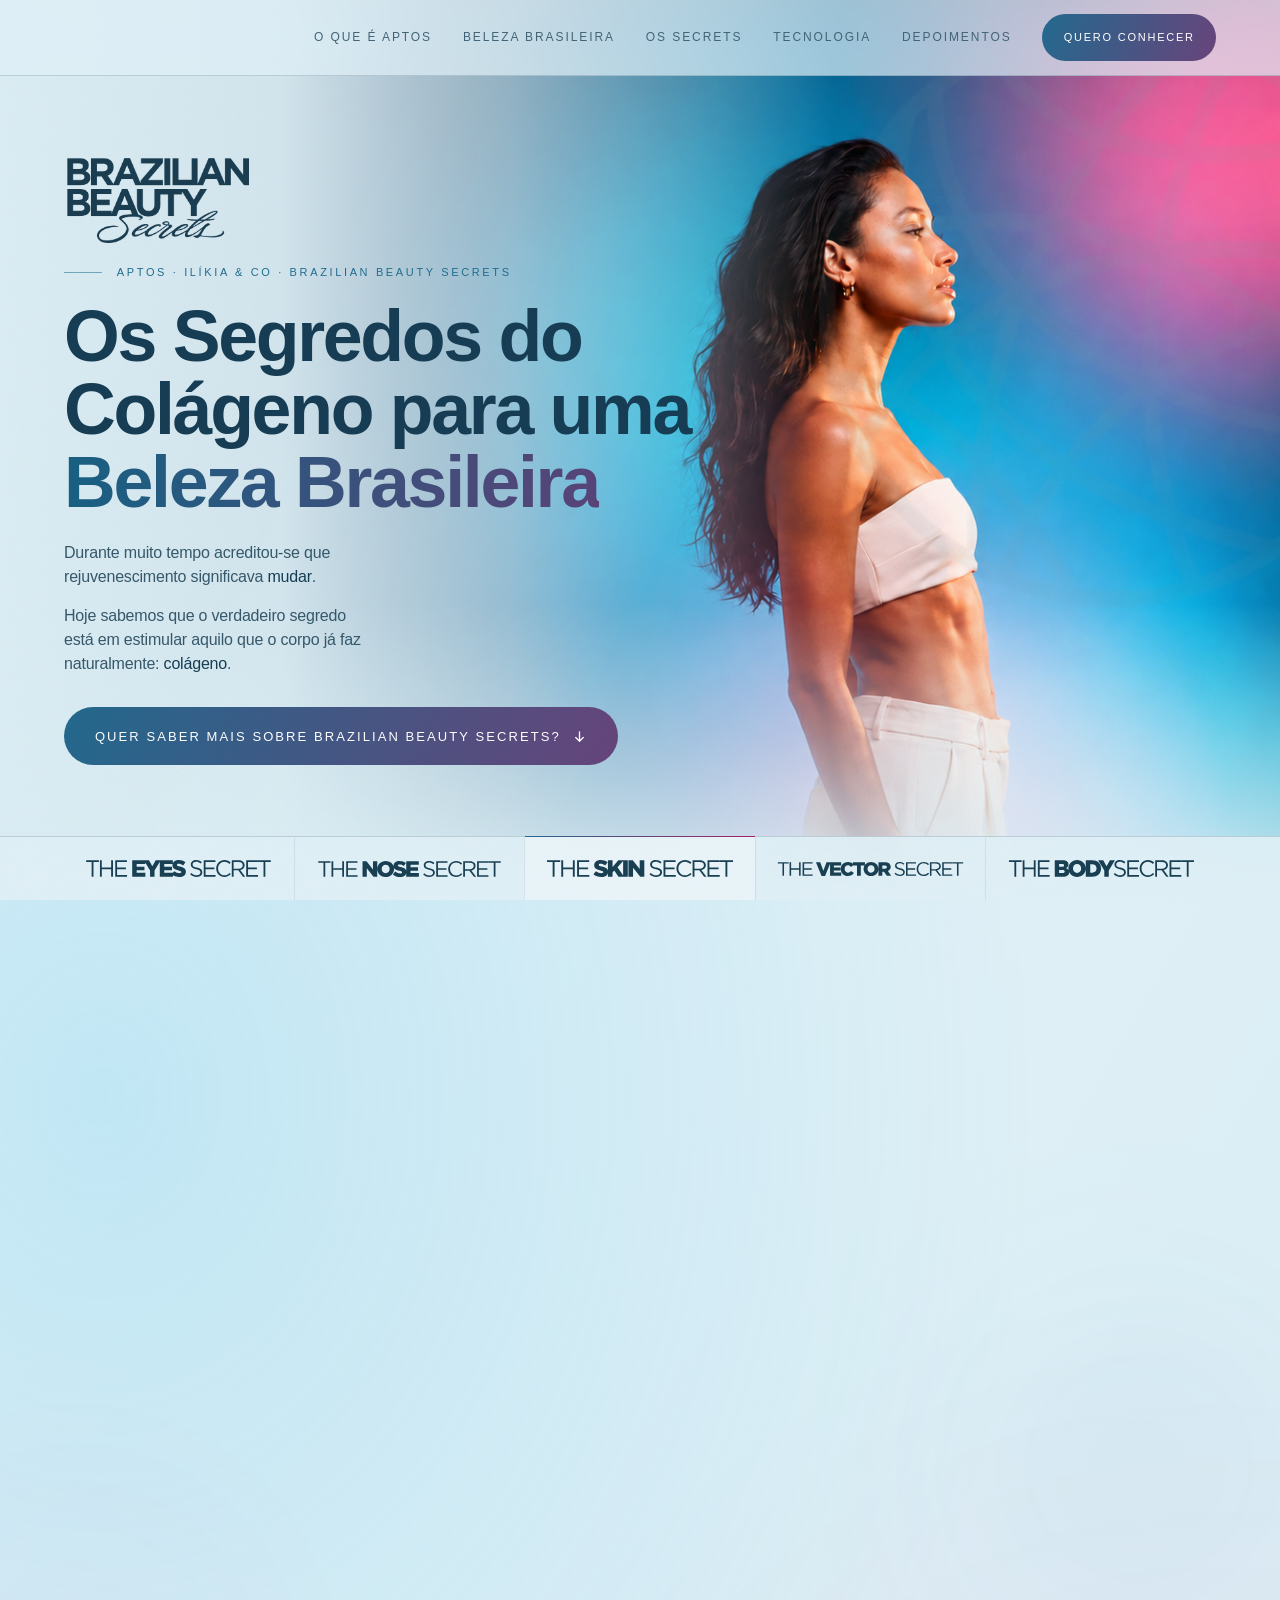
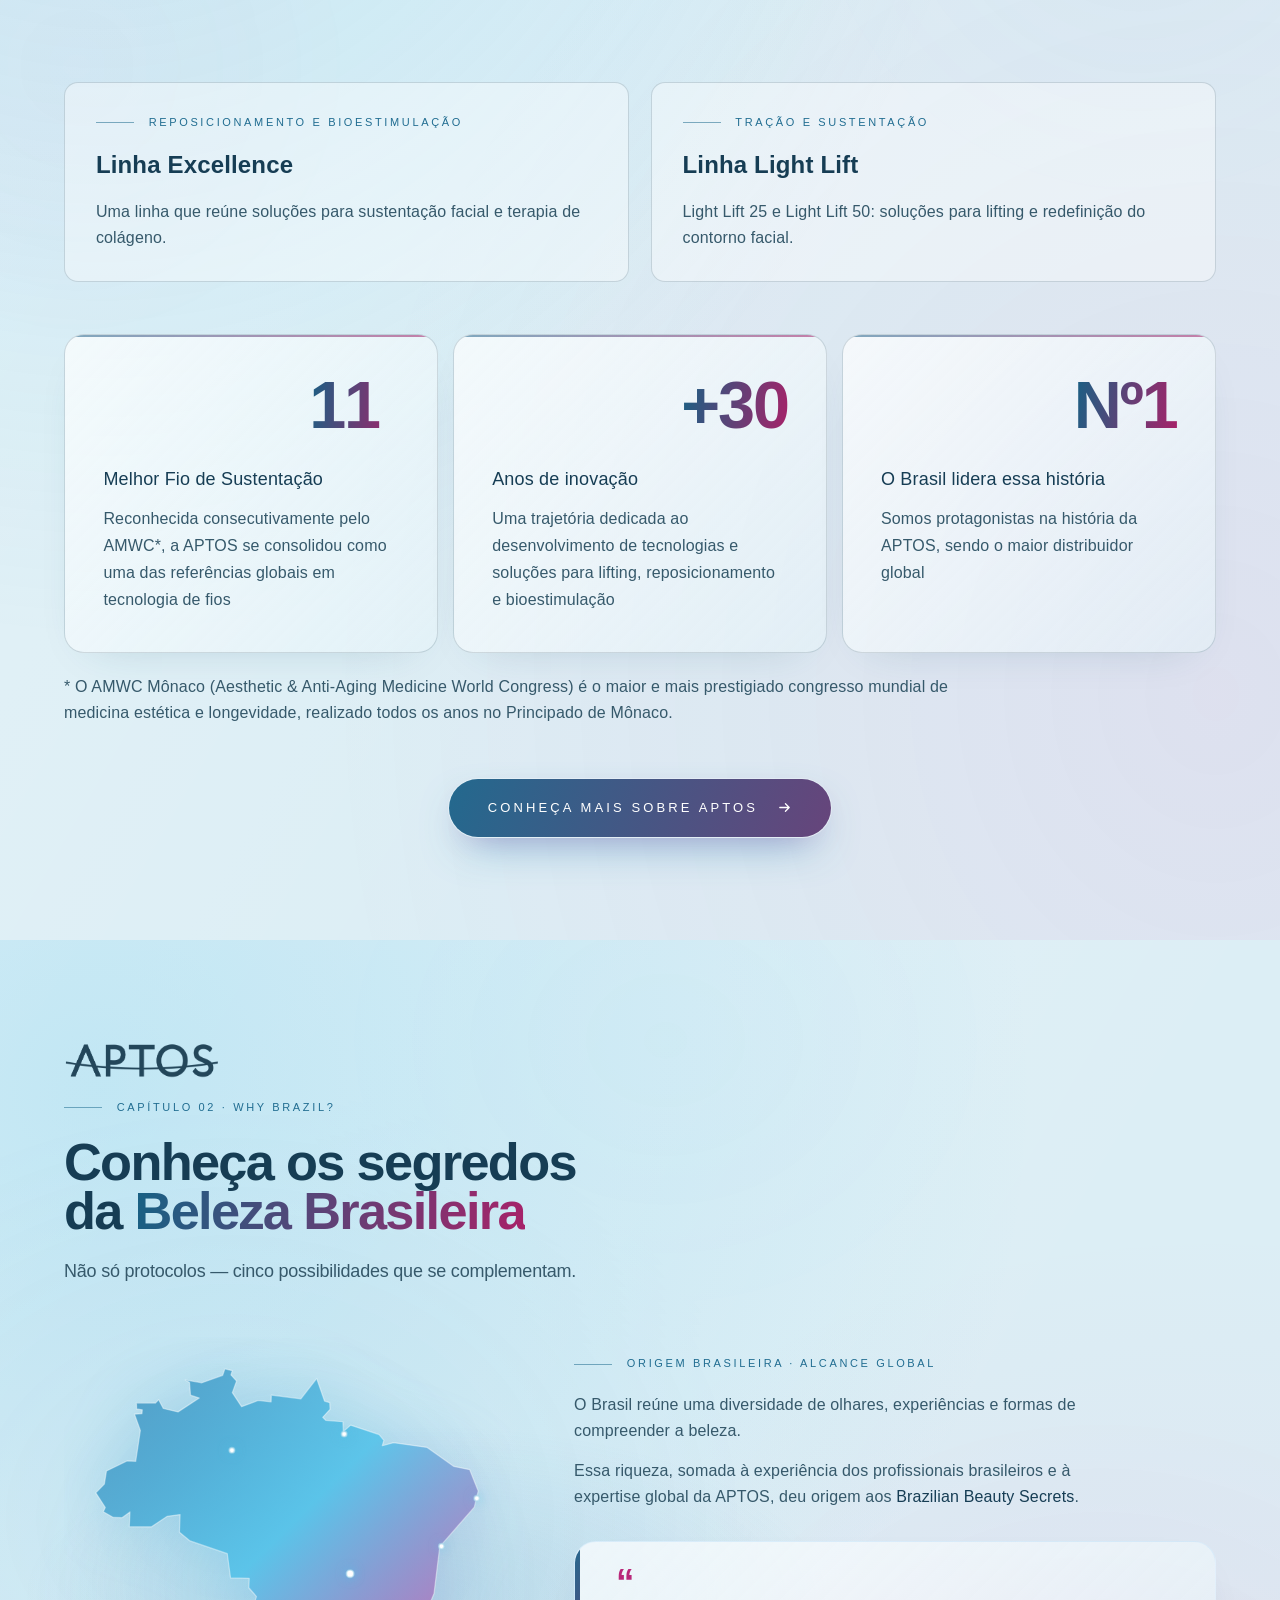
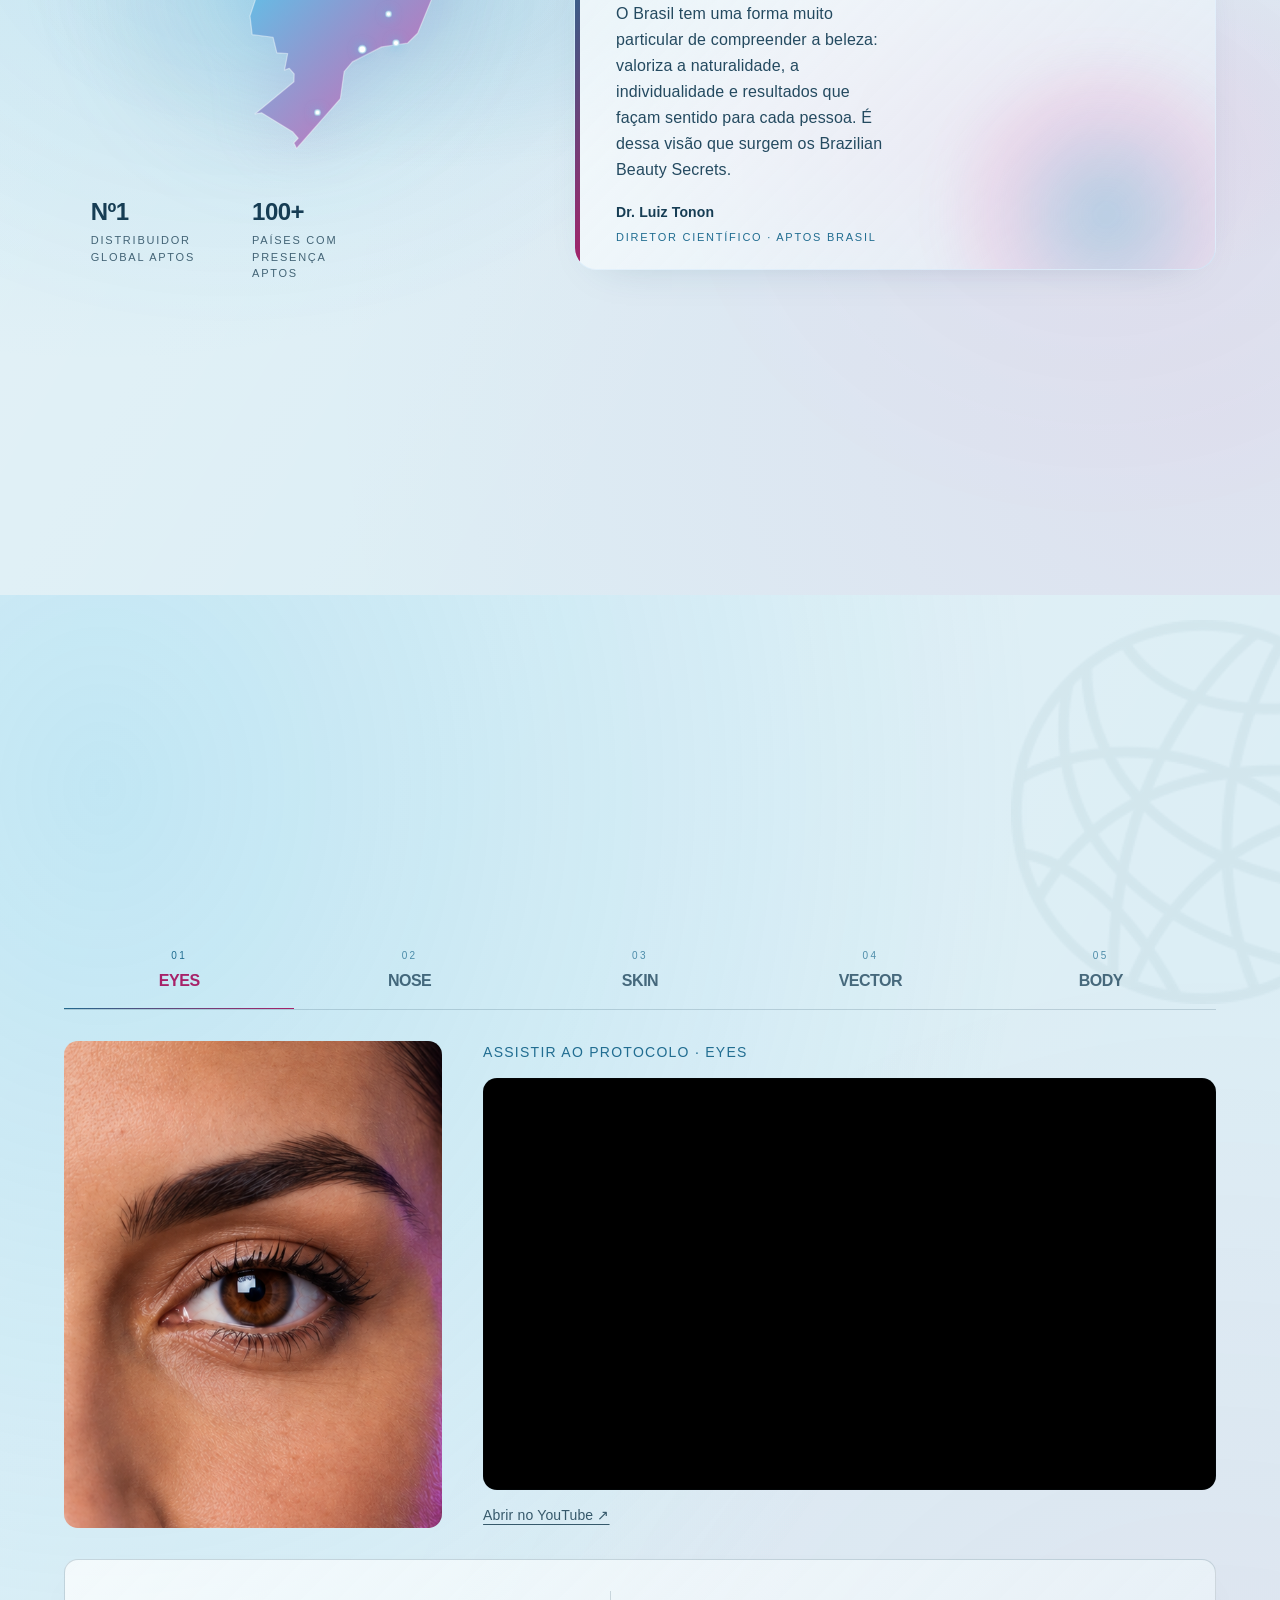
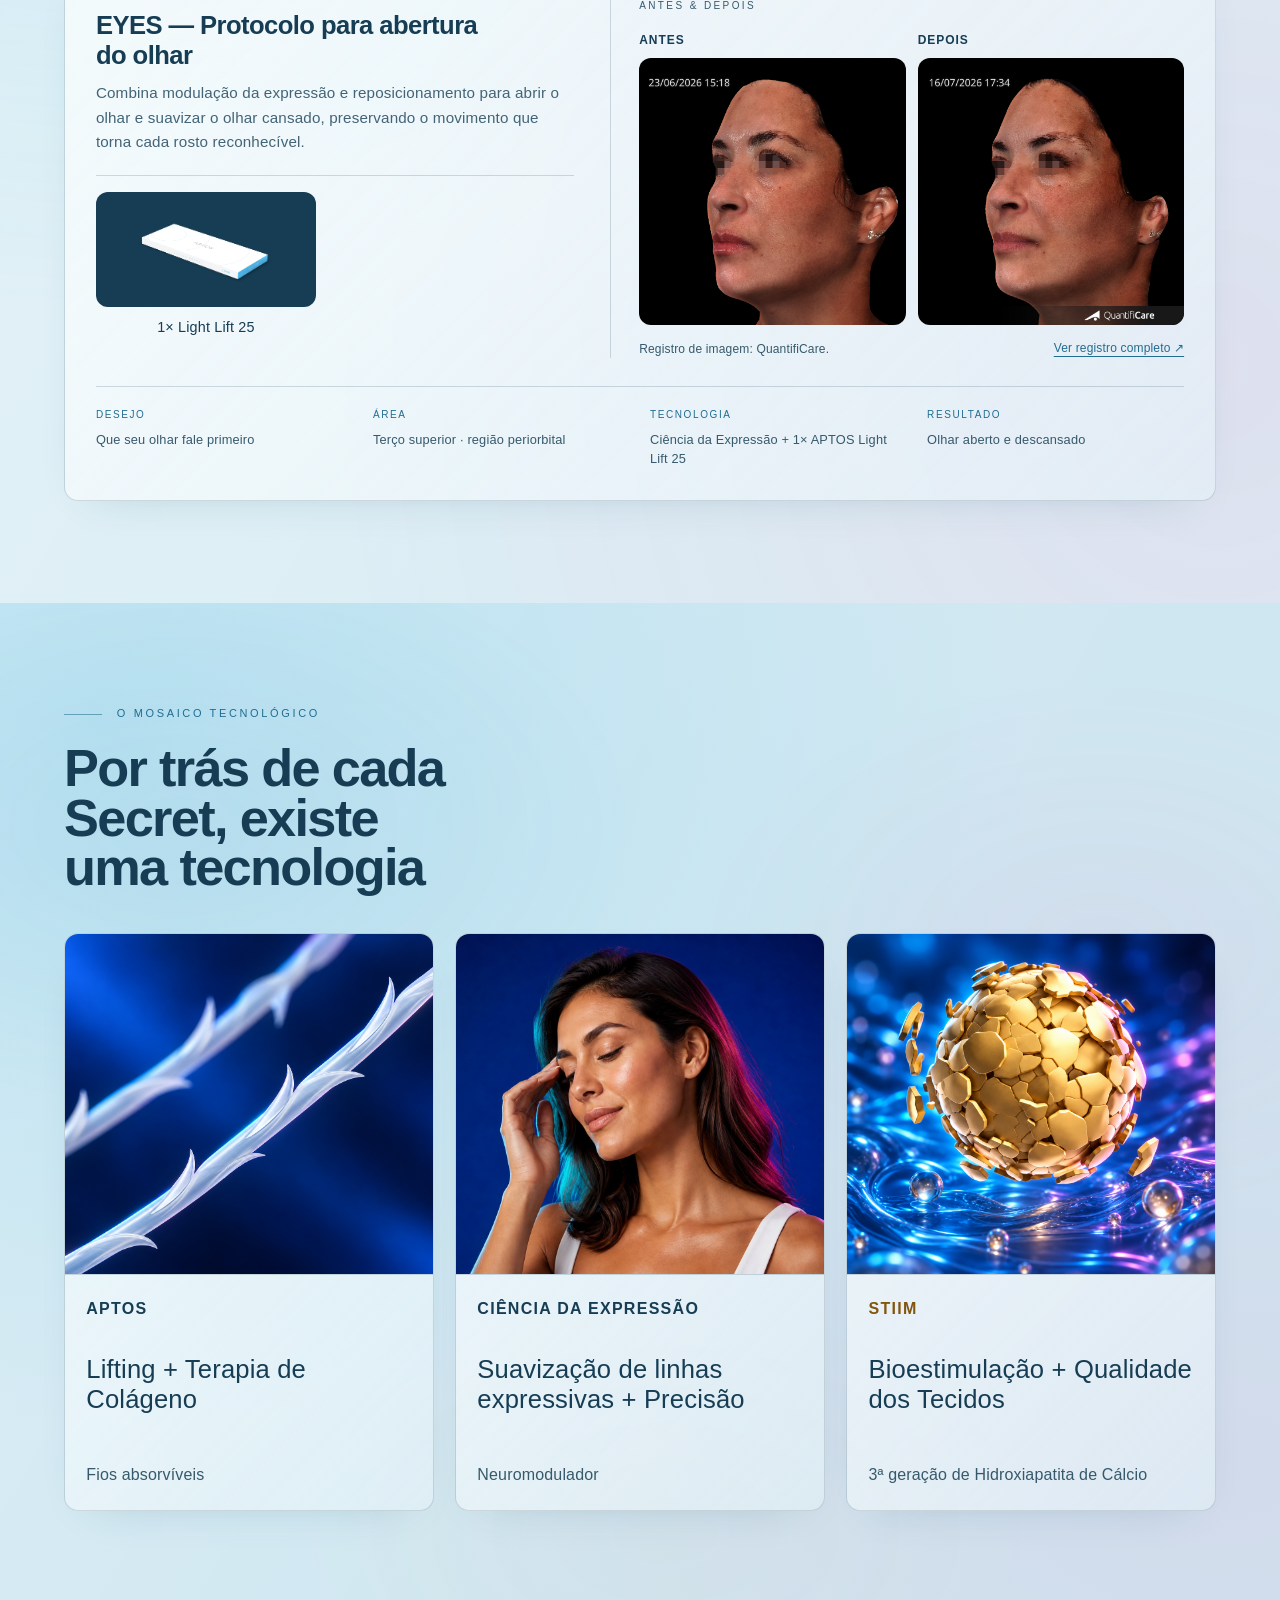
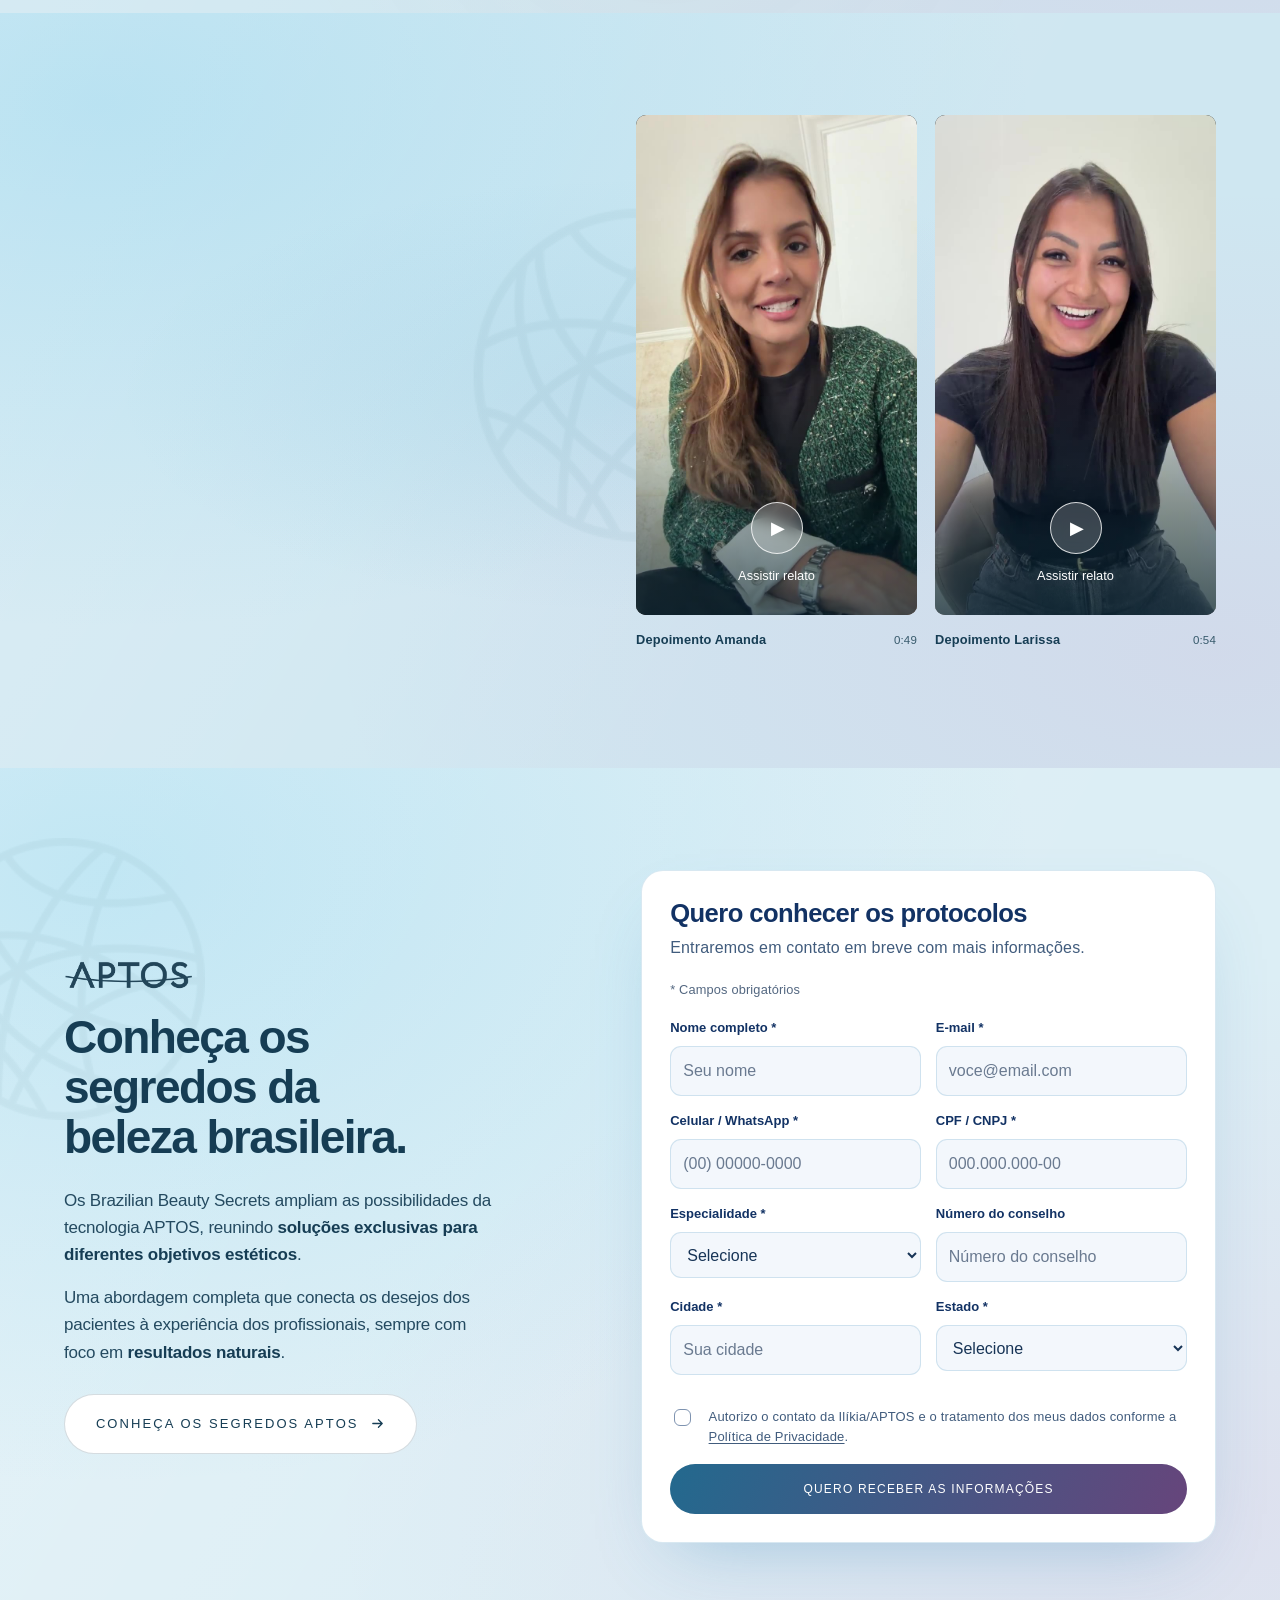
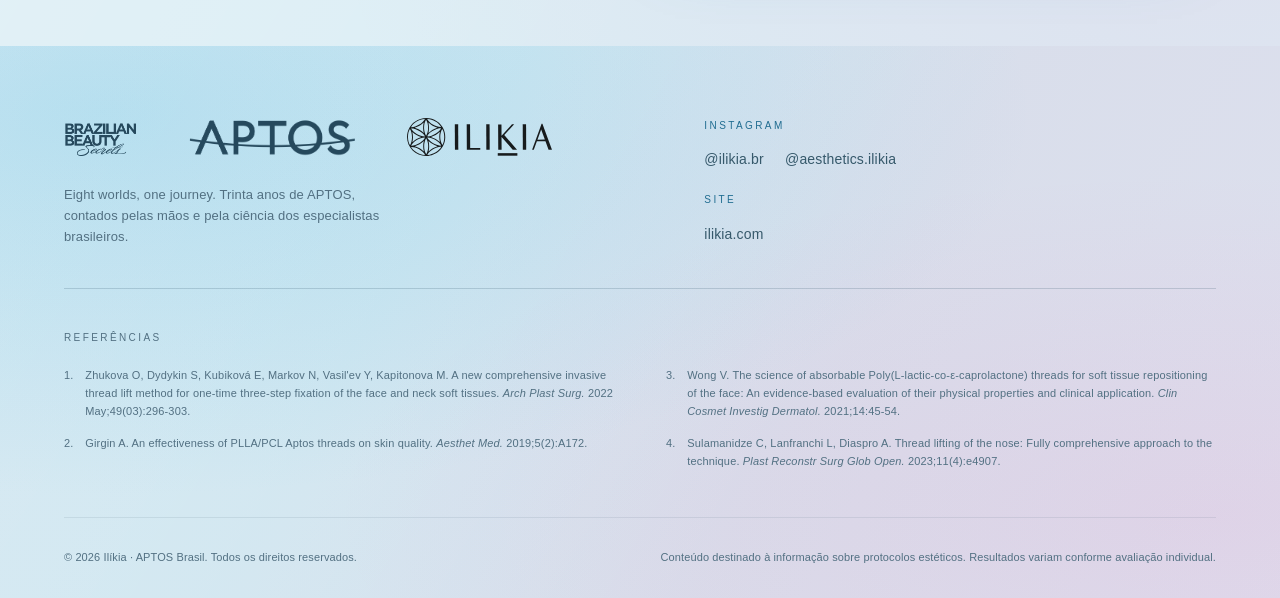
<file: index.html>
<!DOCTYPE html>
<html lang="pt-BR">
<head>
<meta charset="UTF-8">
<meta name="viewport" content="width=device-width, initial-scale=1">
<title>Brazilian Beauty Secrets — Os Segredos do Colágeno para uma Beleza Brasileira</title>
<meta name="description" content="Cinco protocolos exclusivos desenvolvidos por especialistas brasileiros com a tecnologia APTOS. Ciência global, experiência clínica e naturalidade.">
<meta name="theme-color" content="#dceef5">
<meta property="og:title" content="Brazilian Beauty Secrets">
<meta property="og:description" content="Os Segredos do Colágeno para uma Beleza Brasileira. Cinco protocolos, cinco possibilidades, um mesmo princípio.">
<meta property="og:image" content="media/hero-single-scaled-v4.png">
<meta property="og:type" content="website">
<meta property="og:locale" content="pt_BR">
<meta name="twitter:card" content="summary_large_image">
<meta name="twitter:title" content="Brazilian Beauty Secrets">
<meta name="twitter:description" content="Os Segredos do Colágeno para uma Beleza Brasileira. Cinco protocolos, cinco possibilidades, um mesmo princípio.">
<meta name="twitter:image" content="media/hero-single-scaled-v4.png">
<link rel="icon" href="media/logos/aptos-wordmark.svg">
<link rel="preload" href="media/hero-single-scaled-v4.png" as="image" fetchpriority="high">
<link rel="preload" href="media/fonts/GothamBold.woff2" as="font" type="font/woff2" crossorigin>
<link rel="preload" href="media/fonts/GothamBook.woff2" as="font" type="font/woff2" crossorigin>
<link rel="stylesheet" href="css/lp.css?v=20260918-final18">
<link rel="stylesheet" href="css/kv.css?v=20260918-final18">
</head>
<body>
<div class="grain" aria-hidden="true"></div>

<!-- ======================= NAV ======================= -->
<header class="nav" id="nav">
  <div class="nav__inner">
    <a class="nav__logo" href="#top" aria-label="Brazilian Beauty Secrets">
      <img src="media/logos/bbs-wordmark.svg" alt="Brazilian Beauty Secrets">
    </a>
    <button class="nav__burger" id="burger" aria-label="Abrir menu" aria-expanded="false" aria-controls="menu">
      <span></span><span></span>
    </button>
    <nav class="nav__menu" id="menu">
      <a class="nav__link" href="#aptos">O que é APTOS</a>
      <a class="nav__link" href="#brasil">Beleza Brasileira</a>
      <a class="nav__link" href="#secrets">Os Secrets</a>
      <a class="nav__link" href="#tecnologia">Tecnologia</a>
      <a class="nav__link" href="#depoimentos">Depoimentos</a>
      <a class="btn nav__cta" href="#contato"><span class="btn__bg"></span>Quero conhecer</a>
    </nav>
  </div>
</header>

<!-- ======================= DOBRA 1 · HERO / MANIFESTO ======================= -->
<main id="top">
<section class="hero" id="hero">
  <div class="orb orb--spin hero__orb" aria-hidden="true"><img src="media/orb-light.png" alt="" decoding="async"></div>

  <!-- Fotografia única, sem símbolos, em toda a abertura -->
  <div class="mural" aria-hidden="true">
    <div class="mural__main" data-depth="0.16"><img src="media/hero-single-scaled-v4.png" alt="" fetchpriority="high" decoding="async"></div>
  </div>
  <div class="hero__light hero__light--cyan" aria-hidden="true"></div>
  <div class="hero__light hero__light--pink" aria-hidden="true"></div>
  <div class="hero__wash" aria-hidden="true"></div>
  <div class="hero__wash2" aria-hidden="true"></div>

  <div class="hero__content wrap wrap--wide">
   <div class="hero__text">
    <img class="hero__logo" src="media/logos/bbs-wordmark.svg" alt="Brazilian Beauty Secrets" data-reveal="fade">
    <p class="eyebrow hero__eyebrow" data-reveal="fade">APTOS &middot; Ilíkia &amp; Co &middot; Brazilian Beauty Secrets</p>
    <h1 class="display display--hero" data-reveal>Os Segredos do Colágeno para uma <em class="grad-text" style="font-style:normal">Beleza Brasileira</em></h1>
    <div class="hero__sub lead" data-reveal>
      <p>Durante muito tempo acreditou-se que rejuvenescimento significava <strong>mudar</strong>.</p>
      <p>Hoje sabemos que o verdadeiro segredo está em estimular aquilo que o corpo já faz naturalmente: <strong>colágeno</strong>.</p>
    </div>
    <a class="btn" href="#contato" data-reveal="fade">
      <span class="btn__bg"></span>
      Quer saber mais sobre Brazilian Beauty Secrets?
      <svg class="btn__arrow" viewBox="0 0 16 16" fill="none" aria-hidden="true"><path d="M8 3v10M8 13l-4-4M8 13l4-4" stroke="currentColor" stroke-width="1.4" stroke-linecap="round"/></svg>
    </a>
   </div>
  </div>

  <div class="scroll-cue" aria-hidden="true">
    <span>Role</span>
    <span class="scroll-cue__line"></span>
  </div>

  <!-- Assinaturas oficiais extraídas do KV -->
  <ul class="areas" id="areas" aria-label="Os cinco Brazilian Beauty Secrets">
    <li class="areas__item"><img src="media/logos/secret-eyes-kv.svg" alt="The Eyes Secret" width="210" height="22"></li>
    <li class="areas__item"><img src="media/logos/secret-nose-kv.svg" alt="The Nose Secret" width="210" height="22"></li>
    <li class="areas__item"><img src="media/logos/secret-skin-kv.svg?v=2" alt="The Skin Secret" width="210" height="22"></li>
    <li class="areas__item"><img src="media/logos/secret-vector-kv.svg" alt="The Vector Secret" width="210" height="22"></li>
    <li class="areas__item"><img src="media/logos/secret-body-kv.svg" alt="The Body Secret" width="210" height="22"></li>
  </ul>
</section>

<!-- ======================= DOBRA 2 · O QUE É APTOS ======================= -->
<section class="section aptos" id="aptos">
  <div class="wrap">

    <div class="aptos__head">
      <div data-reveal="left">
        <img class="aptos__logo" src="media/logos/aptos-wordmark.svg" alt="APTOS" loading="lazy" decoding="async">
        <h2 class="display">O que é APTOS?</h2>
        <p class="lead">Métodos baseados em colágeno para novas possibilidades de cuidado com a beleza e o envelhecimento.</p>
      </div>
      <div class="aptos__note" data-reveal="right">
        <p class="aptos__manifesto">APTOS acompanha uma nova forma de compreender o envelhecimento: <strong>preservar a identidade, respeitar a anatomia e valorizar resultados naturais</strong></p>
      </div>
    </div>

    <div class="collagen-methods" data-reveal="fade">
      <article class="collagen-method collagen-method--lifting">
        <header><h3>Lifting de Colágeno</h3></header>
        <div class="method-products"><figure class="method-product"><img src="media/box-aptos-llnmb.png" alt="Embalagem Light Lift 50" loading="lazy"><figcaption>Light Lift 50</figcaption></figure><figure class="method-product"><img src="media/box-aptos-lltmb.png" alt="Embalagem Light Lift 25" loading="lazy"><figcaption>Light Lift 25</figcaption></figure><figure class="method-product"><img src="media/box-aptos-ev.png" alt="Embalagem Excellence Visage" loading="lazy"><figcaption>Excellence Visage</figcaption></figure><figure class="method-product"><img src="media/box-aptos-evs.png" alt="Embalagem Excellence Visage Soft" loading="lazy"><figcaption>Excellence Visage Soft</figcaption></figure></div>
      </article>
      <article class="collagen-method collagen-method--therapy">
        <header><h3>Terapia de Colágeno</h3></header>
        <div class="method-products"><figure class="method-product"><img src="media/box-aptos-ne.png" alt="Embalagem Nano Excellence" loading="lazy"><figcaption>Nano Excellence</figcaption></figure></div>
      </article>
    </div>

    <div class="portfolio" data-reveal="fade">
      <article><p class="eyebrow">Reposicionamento e bioestimulação</p><h3>Linha Excellence</h3><p>Uma linha que reúne soluções para sustentação facial e terapia de colágeno.</p></article>
      <article><p class="eyebrow">Tração e sustentação</p><h3>Linha Light Lift</h3><p>Light Lift 25 e Light Lift 50: soluções para lifting e redefinição do contorno facial.</p></article>
    </div>

    <!-- Provas -->
    <div class="proof" data-reveal="fade">
      <article class="proof__cell">
        <p class="proof__num grad-text" data-count="11">11<sup>×</sup></p>
        <h3 class="proof__title">Melhor Fio de Sustentação</h3>
        <p class="proof__desc">Reconhecida consecutivamente pelo AMWC*, a APTOS se consolidou como uma das referências globais em tecnologia de fios</p>
      </article>
      <article class="proof__cell">
        <p class="proof__num grad-text"><span data-count="30">+30</span></p>
        <h3 class="proof__title">Anos de inovação</h3>
        <p class="proof__desc">Uma trajetória dedicada ao desenvolvimento de tecnologias e soluções para lifting, reposicionamento e bioestimulação</p>
      </article>
      <article class="proof__cell">
        <p class="proof__num grad-text">Nº1</p>
        <h3 class="proof__title">O Brasil lidera essa história</h3>
        <p class="proof__desc">Somos protagonistas na história da APTOS, sendo o maior distribuidor global</p>
      </article>
    </div>

    <p class="amwc-note">* O AMWC Mônaco (Aesthetic &amp; Anti-Aging Medicine World Congress) é o maior e mais prestigiado congresso mundial de medicina estética e longevidade, realizado todos os anos no Principado de Mônaco.</p>

    <div class="aptos__cta" data-reveal="fade">
      <a class="btn aptos__cta-button" href="https://www.aptos.com.br" target="_blank" rel="noopener">
        <span class="btn__bg"></span>
        Conheça mais sobre APTOS
        <svg class="btn__arrow" viewBox="0 0 16 16" fill="none" aria-hidden="true"><path d="M3 8h10M13 8l-4-4M13 8l-4 4" stroke="currentColor" stroke-width="1.4" stroke-linecap="round"/></svg>
      </a>
    </div>

  </div>
</section>

<!-- ======================= DOBRA 3 · BELEZA BRASILEIRA ======================= -->
<section class="section brasil" id="brasil">
  <div class="wrap">

    <div class="brasil__head" data-reveal>
      <img loading="lazy" decoding="async" class="brasil__brand" src="media/logos/aptos-wordmark.svg" alt="APTOS">
      <p class="eyebrow">Capítulo 02 &middot; Why Brazil?</p>
      <h2 class="display">Conheça os segredos da <em class="grad-text" style="font-style:normal">Beleza Brasileira</em></h2>
      <p class="lead">Não só protocolos — cinco possibilidades que se complementam.</p>
    </div>

    <div class="brasil__stage">
      <div class="brasil-origin" data-reveal="fade">

      <!-- Contorno cartográfico simplificado a partir do Natural Earth (CC0). -->
      <div class="mapa">
        <svg viewBox="0 0 420 420" role="img" aria-label="Mapa do Brasil">
          <defs>
            <linearGradient id="gBrasil" x1="0" y1="0" x2="1" y2="1">
              <stop offset="0%" stop-color="#1F3DFF"/>
              <stop offset="46%" stop-color="#00BDFF"/>
              <stop offset="100%" stop-color="#FF67ED"/>
            </linearGradient>
            <path id="brasilPath" d="M219 387.4 L216.5 382.2 L220.5 377.8 L215.2 371.6 L186 353.8 L180 354.8 L216.5 324.6 L216.7 317.3 L212.1 312 L207.6 313.7 L210.6 298 L200.4 297.4 L196.8 282.7 L177.2 280.3 L175.1 262.7 L181.2 244.4 L174 236.1 L174.4 227.2 L156.8 226.8 L153.7 204 L118.7 192 L108.7 183.8 L109.3 167.2 L97.3 168.8 L82.4 178.7 L61.5 178.6 L62.1 164.7 L54.6 170.1 L46.5 169.9 L37 164.5 L38.9 160.5 L30 146.7 L38 138.5 L40 126.1 L59.3 116.7 L67.5 117.1 L71.9 88 L66.4 72.7 L73.4 72.2 L73.7 68.6 L68.4 67.7 L68.2 62 L86.1 62.2 L89.1 59 L93.5 67.3 L107.4 70.5 L127.4 57.5 L119.1 54.8 L118.2 42.9 L114.1 40.5 L129.9 43.1 L149.4 36.1 L151.5 30 L158.4 31.7 L157.2 35.7 L162.5 41.4 L158.5 52.4 L167.2 65.6 L182.7 59.8 L195 61 L195.2 54.7 L223 58.2 L237.9 39.1 L245.3 60.3 L250.2 61.8 L250.5 68.1 L243.6 75.6 L246.4 78.4 L262.6 79.8 L263 89 L269.9 83 L296.7 91.9 L301.2 97.3 L299.7 102.4 L310.3 99.5 L341.9 104 L367.1 121.9 L382 124.9 L390 145 L386.3 160.2 L353.8 197.4 L348.4 241.5 L333 278.9 L323.4 288.3 L299.1 291.8 L271.5 305.9 L263.8 315 L260.2 340.6 L219 387.4 Z"/>
          </defs>

          <use href="#brasilPath" class="mapa__shape mapa__glow"/>
          <use href="#brasilPath" class="mapa__shape"/>
          <use href="#brasilPath" class="mapa__stroke"/>
          <g class="mapa__locations" aria-hidden="true">
            <circle cx="158.1" cy="106.7" r="2.5"/>
            <circle cx="263.8" cy="91.4" r="2.5"/>
            <circle cx="269.4" cy="222.9" r="3.5"/>
            <circle cx="388.7" cy="151.9" r="2.5"/>
            <circle cx="355.4" cy="197.1" r="2.5"/>
            <circle cx="305.6" cy="260.8" r="2.5"/>
            <circle cx="312.6" cy="288.2" r="2.8"/>
            <circle cx="280.8" cy="294.1" r="3.5"/>
            <circle cx="238.7" cy="353.5" r="2.5"/>
          </g>
        </svg>
        <div class="mapa__facts" aria-label="Alcance global da APTOS">
          <p><b>Nº1</b><span>Distribuidor global APTOS</span></p>
          <p><b>100+</b><span>Países com presença APTOS</span></p>
        </div>
      </div>

      <div class="brasil-narrative" data-reveal="right">
      <article class="brasil-story">
        <div class="brasil-story__copy">
          <p class="eyebrow">Origem brasileira &middot; alcance global</p>
          <p>O Brasil reúne uma diversidade de olhares, experiências e formas de compreender a beleza.</p>
          <p>Essa riqueza, somada à experiência dos profissionais brasileiros e à expertise global da APTOS, deu origem aos <strong>Brazilian Beauty Secrets</strong>.</p>
        </div>
      </article>

      <figure class="tonon">
        <div class="tonon__quote">
          <span class="tonon__mark" aria-hidden="true">&ldquo;</span>
          <blockquote>O Brasil tem uma forma muito particular de compreender a beleza: valoriza a naturalidade, a individualidade e resultados que façam sentido para cada pessoa. É dessa visão que surgem os Brazilian Beauty Secrets.</blockquote>
          <cite class="tonon__cite">
            <span class="tonon__name">Dr. Luiz Tonon</span>
            <span class="tonon__role">Diretor Científico &middot; APTOS Brasil</span>
          </cite>
        </div>
        <div class="tonon__person">
          <div class="tonon__img"><img loading="lazy" decoding="async" src="media/dr-tonon.png" alt="Dr. Luiz Tonon"></div>
        </div>
      </figure>
      </div>
      </div>
    </div>

    <!-- Frase de destaque -->
    <div class="destaque" data-reveal="fade">
      <img loading="lazy" decoding="async" class="destaque__logo" src="media/logos/bbs-wordmark.svg" alt="Brazilian Beauty Secrets">
      <p class="destaque__eq">
        <b class="grad-text">Ciência Global</b>
        <span class="destaque__plus">+</span>
        <b class="grad-text">Experiência</b>
        <span class="destaque__plus">+</span>
        <b class="grad-text">Naturalidade</b>
      </p>
    </div>

  </div>
</section>

<!-- ======================= DOBRA 5 · EXPLORE CADA SECRET ======================= -->
<section class="section explore secrets" id="secrets">
  <div class="orb orb--spin explore__orb" aria-hidden="true"><img src="media/orb-light.png" alt="" decoding="async"></div>
  <div class="wrap">

    <div class="explore__head" data-reveal>
      <div class="explore__intro">
        <p class="eyebrow">Os cinco Secrets · Na prática</p>
        <h2 class="display display--sm">Cinco protocolos exclusivos</h2><p class="lead">Desenvolvidos por especialistas brasileiros. Explore cada desejo de beleza, conheça o protocolo e descubra a tecnologia por trás dele.</p>
      </div>
      <img loading="lazy" decoding="async" class="explore__aptos" src="media/logos/aptos-wordmark.svg" alt="APTOS">
    </div>

    <div class="tabs" role="tablist" aria-label="Protocolos Brazilian Beauty Secrets">
      <button class="tab" role="tab" aria-selected="true" aria-controls="p-eyes" id="t-eyes"><span class="tab__n">01</span><span class="tab__t">EYES</span></button>
      <button class="tab" role="tab" aria-selected="false" aria-controls="p-nose" id="t-nose"><span class="tab__n">02</span><span class="tab__t">NOSE</span></button>
      <button class="tab" role="tab" aria-selected="false" aria-controls="p-skin" id="t-skin"><span class="tab__n">03</span><span class="tab__t">SKIN</span></button>
      <button class="tab" role="tab" aria-selected="false" aria-controls="p-vector" id="t-vector"><span class="tab__n">04</span><span class="tab__t">VECTOR</span></button>
      <button class="tab" role="tab" aria-selected="false" aria-controls="p-body" id="t-body"><span class="tab__n">05</span><span class="tab__t">BODY</span></button>
    </div>

    <div class="panels" id="panels"></div>
    <template id="panel-tpl">
      <div class="panel" role="tabpanel" tabindex="0">
        <div class="panel__grid">
          <figure class="panel__portrait"><img class="protocol__portrait" data-protocol-image alt="" loading="lazy"></figure>
          <div class="panel__media">
            <p class="protocol__video-label" data-slot-label>Assistir ao protocolo</p>
            <div class="slot slot--video">
              <iframe data-protocol-video title="Vídeo do protocolo" loading="lazy" allow="autoplay; encrypted-media; picture-in-picture; fullscreen" allowfullscreen></iframe>
            </div>
            <a class="protocol__external" data-video-link target="_blank" rel="noopener">Abrir no YouTube ↗</a>
          </div>
          <div class="panel__aside">
            <div class="panel__desc">
              <h3 data-panel-title></h3>
              <p data-panel-desc></p>
            </div>
            <ul class="panel__list" data-panel-list></ul>
            <section class="protocol-products" aria-label="Produtos utilizados"><div class="protocol-products__grid" data-panel-products></div></section>
          </div>
        </div>
        <div class="panel__results" aria-label="Área reservada para resultados de antes e depois">
          <div class="results__head">
            <span class="slot__label">Antes &amp; Depois</span>
          </div>
          <div class="results__grid">
            <article class="result-pair">
              <p class="result-pair__label">Caso 01</p>
              <div class="compare">
                <figure class="compare__card compare__card--before">
                  <span class="compare__tag">Antes</span>
                </figure>
                <figure class="compare__card compare__card--after">
                  <span class="compare__tag">Depois</span>
                </figure>
              </div>
            </article>
            <article class="result-pair">
              <p class="result-pair__label">Caso 02</p>
              <div class="compare">
                <figure class="compare__card compare__card--before">
                  <span class="compare__tag">Antes</span>
                </figure>
                <figure class="compare__card compare__card--after">
                  <span class="compare__tag">Depois</span>
                </figure>
              </div>
            </article>
          </div>
        </div>
      </div>
    </template>

  </div>
</section>

<!-- ======================= DOBRA 6 · A TECNOLOGIA ======================= -->
<section class="section tech" id="tecnologia">
  <div class="wrap">

    <div class="tech__head" data-reveal>
      <p class="eyebrow">O mosaico tecnológico</p>
      <h2 class="display">Por trás de cada Secret, existe uma tecnologia</h2>
    </div>

    <div class="technology-grid" data-reveal="fade">
      <article class="technology-card">
        <div class="technology-card__image technology-card__image--aptos"><img src="media/tech-threads-v5.png" alt="Visualização ilustrativa de fios com espículas, criada a partir da referência das linhas Excellence e Light Lift" loading="lazy"></div>
        <div class="technology-card__copy"><p class="mo__brand">APTOS</p><h3>Lifting + Terapia de Colágeno</h3><p>Fios absorvíveis</p></div>
      </article>
      <article class="technology-card">
        <div class="technology-card__image"><img src="media/secret-skin-v5.jpg" alt="Modelo da campanha Brazilian Beauty Secrets com expressão suave" loading="lazy"></div>
        <div class="technology-card__copy"><p class="mo__brand">Ciência da Expressão</p><h3>Suavização de linhas expressivas + Precisão</h3><p>Neuromodulador</p></div>
      </article>
      <article class="technology-card">
        <div class="technology-card__image technology-card__image--lattice"><img src="media/stiim-gold-campaign-v3.png" alt="Representação ilustrativa de STIIM com estrutura dourada e fundo azul da campanha" loading="lazy"></div>
        <div class="technology-card__copy"><p class="mo__brand mo__brand--amber">STIIM</p><h3>Bioestimulação + Qualidade dos Tecidos</h3><p>3ª geração de Hidroxiapatita de Cálcio</p></div>
      </article>
    </div>

  </div>
</section>

<!-- ======================= DOBRA 7 · DEPOIMENTOS ======================= -->
<section class="section depo" id="depoimentos">
  <div class="orb orb--spin depo__orb" aria-hidden="true"><img src="media/orb-light.png" alt="" decoding="async"></div>
  <div class="wrap">
    <div class="testimonials-editorial">
    <header class="depo__head">
      <img loading="lazy" decoding="async" class="depo__mark" src="media/logos/aptos-wordmark.svg" alt="APTOS" data-reveal="fade">
      <p class="eyebrow" data-reveal="fade">Depoimentos</p>
      <h2 class="display" data-reveal>A beleza de ouvir<br>cada experiência.</h2>
      <p class="lead depo__sub" data-reveal="fade">Conheça Brazilian Beauty Secrets pela experiência de Amanda e Larissa. Dois relatos, em primeira pessoa.</p>
    </header>

    <div class="testimonials-media">
      <div class="testimonial-tabs" role="tablist" aria-label="Escolha um depoimento">
        <button type="button" role="tab" id="tab-amanda" aria-controls="relato-amanda" aria-selected="true">Amanda <span>0:49</span></button>
        <button type="button" role="tab" id="tab-larissa" aria-controls="relato-larissa" aria-selected="false" tabindex="-1">Larissa <span>0:54</span></button>
      </div>
    <div class="testimonials-grid">
      <article class="testimonial-card" id="relato-amanda">
        <div class="testimonial-player">
        <video controls playsinline preload="metadata" poster="media/testimonials/depoimento-01.jpg" aria-label="Depoimento de Amanda sobre Brazilian Beauty Secrets" data-testimonial-video>
          <source src="media/testimonials/depoimento-01.mp4" type="video/mp4">
          Seu navegador não suporta vídeo. <a href="media/testimonials/depoimento-01.mp4">Abrir depoimento de Amanda</a>.
        </video>
        <button class="testimonial-play" type="button" aria-label="Assistir depoimento de Amanda" hidden><span aria-hidden="true">▶</span><strong>Assistir relato</strong></button>
        </div>
        <div class="testimonial-card__caption"><h3>Depoimento Amanda</h3><span>0:49</span></div>
      </article>
      <article class="testimonial-card" id="relato-larissa">
        <div class="testimonial-player">
        <video controls playsinline preload="metadata" poster="media/testimonials/depoimento-02.jpg" aria-label="Depoimento de Larissa sobre Brazilian Beauty Secrets" data-testimonial-video>
          <source src="media/testimonials/depoimento-02.mp4" type="video/mp4">
          Seu navegador não suporta vídeo. <a href="media/testimonials/depoimento-02.mp4">Abrir depoimento de Larissa</a>.
        </video>
        <button class="testimonial-play" type="button" aria-label="Assistir depoimento de Larissa" hidden><span aria-hidden="true">▶</span><strong>Assistir relato</strong></button>
        </div>
        <div class="testimonial-card__caption"><h3>Depoimento Larissa</h3><span>0:54</span></div>
      </article>
    </div>
    </div>
    </div>
  </div>
</section>

<!-- ======================= DOBRA 8 · FECHAMENTO + FORMULÁRIO ======================= -->
<section class="section final" id="contato">
  <div class="orb orb--spin final__orb" aria-hidden="true"><img src="media/orb-light.png" alt="" decoding="async"></div>
  <div class="wrap">
    <div class="final__grid">

      <div data-reveal="left">
        <img loading="lazy" decoding="async" class="final__logo" src="media/logos/aptos-wordmark.svg" alt="APTOS">
        <h2 class="final__title">Conheça os segredos da beleza brasileira.</h2>
        <div class="final__text">
          <p>Os Brazilian Beauty Secrets ampliam as possibilidades da tecnologia APTOS, reunindo <strong>soluções exclusivas para diferentes objetivos estéticos</strong>.</p>
          <p>Uma abordagem completa que conecta os desejos dos pacientes à experiência dos profissionais, sempre com foco em <strong>resultados naturais</strong>.</p>
        </div>
        <div class="final__cta">
          <a class="btn btn--light" href="https://www.aptos.com.br" target="_blank" rel="noopener">
            Conheça os segredos APTOS
            <svg class="btn__arrow" viewBox="0 0 16 16" fill="none" aria-hidden="true"><path d="M3 8h10M13 8l-4-4M13 8l-4 4" stroke="currentColor" stroke-width="1.4" stroke-linecap="round"/></svg>
          </a>
        </div>
      </div>

      <div class="form" id="form" data-reveal="right">
        <div class="form__body">
          <h3 class="form__title">Quero conhecer os protocolos</h3>
          <p class="form__sub">Entraremos em contato em breve com mais informações.</p>
          <form id="lead-form" novalidate>
<p class="form__required">* Campos obrigatórios</p>
<div class="form__row"><div class="field"><label for="f-nome">Nome completo *</label><input id="f-nome" name="name" type="text" required placeholder="Seu nome" autocomplete="name" aria-describedby="err-f-nome"><span class="field__err" id="err-f-nome" role="alert">Confira o campo nome completo.</span></div><div class="field"><label for="f-email">E-mail *</label><input id="f-email" name="email" type="email" required placeholder="voce@email.com" autocomplete="email" aria-describedby="err-f-email"><span class="field__err" id="err-f-email" role="alert">Confira o campo e-mail.</span></div></div><div class="form__row"><div class="field"><label for="f-tel">Celular / WhatsApp *</label><input id="f-tel" name="mobile_phone" type="tel" required placeholder="(00) 00000-0000" autocomplete="tel" aria-describedby="err-f-tel"><span class="field__err" id="err-f-tel" role="alert">Confira o campo celular / whatsapp.</span></div><div class="field"><label for="f-doc">CPF / CNPJ *</label><input id="f-doc" name="cf_cpf_cnpj" type="text" required placeholder="000.000.000-00" autocomplete="" aria-describedby="err-f-doc"><span class="field__err" id="err-f-doc" role="alert">Confira o campo cpf / cnpj.</span></div></div><div class="form__row"><div class="field"><label for="f-espec">Especialidade *</label><select id="f-espec" name="cf_especialidade" required aria-describedby="err-f-espec">
                <option value="" disabled selected>Selecione</option>
                <option>Dermatologista</option>
                <option>Cirurgião Plástico</option>
                <option>Clínico Geral</option>
                <option>Cirurgião Dentista</option>
                <option>Biomédico</option>
                <option>Enfermeiro</option>
                <option>Farmacêutico</option>
                <option>Fisioterapeuta</option>
                <option>Ginecologista</option>
                <option>Endocrinologista</option>
                <option>Nutrólogo</option>
                <option>Oftalmologista</option>
                <option>Administrador Clínico</option>
                <option>Secretária</option>
                <option>Investidor</option>
                <option>Estudante - Medicina</option>
                <option>Estudante - Especialidades</option>
                <option>Paciente</option>
                <option>Outro</option>
              </select><span class="field__err" id="err-f-espec" role="alert">Selecione sua especialidade ou perfil.</span></div><div class="field"><label for="f-registro">Número do conselho</label><input id="f-registro" name="cf_numero_do_conselho_regional" type="text"  placeholder="Número do conselho" autocomplete="" aria-describedby="err-f-registro"><span class="field__err" id="err-f-registro" role="alert">Confira o número do conselho.</span></div></div><div class="form__row"><div class="field"><label for="f-cidade">Cidade *</label><input id="f-cidade" name="city" type="text" required placeholder="Sua cidade" autocomplete="address-level2" aria-describedby="err-f-cidade"><span class="field__err" id="err-f-cidade" role="alert">Confira o campo cidade.</span></div><div class="field"><label for="f-estado">Estado *</label><select id="f-estado" name="state" required autocomplete="address-level1" aria-describedby="err-f-estado">
                <option value="">Selecione</option>
                <option value="AC">Acre</option><option value="AL">Alagoas</option>
                <option value="AP">Amapá</option><option value="AM">Amazonas</option>
                <option value="BA">Bahia</option><option value="CE">Ceará</option>
                <option value="DF">Distrito Federal</option><option value="ES">Espírito Santo</option>
                <option value="GO">Goiás</option><option value="MA">Maranhão</option>
                <option value="MT">Mato Grosso</option><option value="MS">Mato Grosso do Sul</option>
                <option value="MG">Minas Gerais</option><option value="PA">Pará</option>
                <option value="PB">Paraíba</option><option value="PR">Paraná</option>
                <option value="PE">Pernambuco</option><option value="PI">Piauí</option>
                <option value="RJ">Rio de Janeiro</option><option value="RN">Rio Grande do Norte</option>
                <option value="RS">Rio Grande do Sul</option><option value="RO">Rondônia</option>
                <option value="RR">Roraima</option><option value="SC">Santa Catarina</option>
                <option value="SP">São Paulo</option><option value="SE">Sergipe</option>
                <option value="TO">Tocantins</option>
              </select><span class="field__err" id="err-f-estado" role="alert">Selecione seu estado.</span></div></div>
<label class="consent" id="consent"><input type="checkbox" name="consentimento" required aria-describedby="consent-copy"><span id="consent-copy">Autorizo o contato da Ilíkia/APTOS e o tratamento dos meus dados conforme a <a href="https://ilikia.com/politica-de-privacidade/" target="_blank" rel="noopener privacy-policy">Política de Privacidade</a>.</span></label>
<button class="btn form__submit" type="submit"><span class="btn__bg"></span>Quero receber as informações</button>
<p id="form-error" class="form__error" role="alert" hidden>Não conseguimos enviar seus dados agora. Tente novamente em alguns instantes.</p>
</form>
        </div>
        <div class="form__ok" role="status">
          <div class="form__ok-icon"><svg viewBox="0 0 24 24"><path d="M4 12.5l5.5 5.5L20 7" stroke-linecap="round" stroke-linejoin="round"/></svg></div>
          <h3>Solicitação enviada</h3>
          <p>Entraremos em contato em breve com mais informações sobre os Brazilian Beauty Secrets.</p>
        </div>
      </div>

    </div>
  </div>
</section>

<!-- ======================= RODAPÉ ======================= -->
<footer class="foot">
  <div class="wrap">

    <div class="foot__top">
      <div>
        <div class="foot__logos">
          <img loading="lazy" decoding="async" src="media/logos/bbs-wordmark.svg" alt="Brazilian Beauty Secrets">
          <img loading="lazy" decoding="async" src="media/logos/aptos-wordmark.svg" alt="APTOS">
          <img class="foot__ilikia foot__ilikia--official" loading="lazy" decoding="async" src="media/logos/logo-ilikia.svg" alt="Ilíkia">
        </div>
        <p class="small" style="margin-top:1.75rem;max-width:44ch">Eight worlds, one journey. Trinta anos de APTOS, contados pelas mãos e pela ciência dos especialistas brasileiros.</p>
      </div>
      <div class="foot__contact">
        <div class="foot__block">
          <h4>Instagram</h4>
          <div class="foot__links">
            <a href="https://instagram.com/ilikia.br" target="_blank" rel="noopener">@ilikia.br</a>
            <a href="https://instagram.com/aesthetics.ilikia" target="_blank" rel="noopener">@aesthetics.ilikia</a>
          </div>
        </div>
        <div class="foot__block">
          <h4>Site</h4>
          <div class="foot__links"><a href="https://ilikia.com" target="_blank" rel="noopener">ilikia.com</a></div>
        </div>
      </div>
    </div>

    <div class="refs">
      <h4>Referências</h4>
      <ol>
        <li>Zhukova O, Dydykin S, Kubiková E, Markov N, Vasil'ev Y, Kapitonova M. A new comprehensive invasive thread lift method for one-time three-step fixation of the face and neck soft tissues. <i>Arch Plast Surg.</i> 2022 May;49(03):296-303.</li>
        <li>Girgin A. An effectiveness of PLLA/PCL Aptos threads on skin quality. <i>Aesthet Med.</i> 2019;5(2):A172.</li>
        <li>Wong V. The science of absorbable Poly(L-lactic-co-ε-caprolactone) threads for soft tissue repositioning of the face: An evidence-based evaluation of their physical properties and clinical application. <i>Clin Cosmet Investig Dermatol.</i> 2021;14:45-54.</li>
        <li>Sulamanidze C, Lanfranchi L, Diaspro A. Thread lifting of the nose: Fully comprehensive approach to the technique. <i>Plast Reconstr Surg Glob Open.</i> 2023;11(4):e4907.</li>
      </ol>
    </div>

    <div class="foot__legal">
      <p>&copy; <span id="year">2026</span> Ilíkia &middot; APTOS Brasil. Todos os direitos reservados.</p>
      <p>Conteúdo destinado à informação sobre protocolos estéticos. Resultados variam conforme avaliação individual.</p>
    </div>

  </div>
</footer>
</main>

<script src="js/lp.js?v=20260918-final18"></script>
</body>
</html>
</file>
<file: css/lp.css>
/* ==========================================================================
   BRAZILIAN BEAUTY SECRETS — Landing Page
   Identidade: APTOS 30 Festival · Ilíkia
   Paleta oficial KV: #3C8CBB · #4FC1E9 · #F03A9C · #000000
   Tipografia: Gotham (Light / Book / Medium / Bold)
   ========================================================================== */

/* ---------- Fontes ---------- */
@font-face{font-family:"Gotham";src:url("../media/fonts/GothamLight.woff2") format("woff2");font-weight:300;font-style:normal;font-display:swap}
@font-face{font-family:"Gotham";src:url("../media/fonts/GothamBook.woff2") format("woff2");font-weight:400;font-style:normal;font-display:swap}
@font-face{font-family:"Gotham";src:url("../media/fonts/GothamMedium.woff2") format("woff2");font-weight:500;font-style:normal;font-display:swap}
@font-face{font-family:"Gotham";src:url("../media/fonts/GothamBold.woff2") format("woff2");font-weight:700;font-style:normal;font-display:swap}

/* ---------- Tokens ---------- */
:root{
  /* Cores oficiais */
  --blue:#3C8CBB;
  --cyan:#4FC1E9;
  --pink:#F03A9C;
  --ink:#04081A;
  --ink-2:#070D24;
  --ink-3:#0C1533;
  --paper:#F2F5FC;

  /* Derivados */
  --muted:var(--fg-3);
  --muted-2:var(--fg-4);
  --cyan-soft:#A9D9EA;
  --pink-soft:#F6B3D5;
  --amber:#FFC24A;          /* identidade STIIM */
  /* Texto sobre fundo escuro */
  --fg:var(--paper);
  --fg-1:rgba(242,245,252,.86);
  --fg-2:rgba(242,245,252,.76);
  --fg-3:rgba(242,245,252,.62);
  --fg-4:rgba(242,245,252,.42);

  /* Texto sobre degradê chapado (branco puro) */
  --on-1:rgba(255,255,255,.86);
  --on-2:rgba(255,255,255,.72);
  --on-3:rgba(255,255,255,.6);
  --on-4:rgba(255,255,255,.4);

  /* Linhas e bordas — 4 intensidades */
  --line-1:rgba(255,255,255,.06);
  --line-2:rgba(255,255,255,.12);
  --line-3:rgba(255,255,255,.2);
  --line-4:rgba(255,255,255,.32);
  --line-on:rgba(255,255,255,.16);

  /* Acentos de marca em bordas e fundos */
  --accent-tint:rgba(169,217,234,.07);
  --accent-line:rgba(169,217,234,.32);
  --accent-line-2:rgba(169,217,234,.55);
  --pink-line:rgba(240,58,156,.4);

  /* Vidro / véus sobre a base */
  --glass-1:rgba(4,8,26,.5);
  --glass-2:rgba(4,8,26,.72);
  --glass-3:rgba(4,8,26,.86);
  --glass-4:rgba(4,8,26,.97);

  /* Superfícies elevadas */
  --surf-1:rgba(255,255,255,.02);
  --surf-2:rgba(255,255,255,.05);
  --surf-3:rgba(255,255,255,.09);

  /* Sombras */
  --sh-1:0 10px 22px rgba(0,0,0,.5);
  --sh-2:0 14px 34px -14px rgba(0,0,0,.6);
  --sh-glow:0 14px 38px -12px rgba(185,40,122,.7);

  /* Degradês oficiais */
  --grad-kv:linear-gradient(115deg,var(--blue) 0%,#3C8CBB 26%,var(--cyan) 52%,#B9287A 76%,var(--pink) 100%);
  --grad-festival:linear-gradient(135deg,var(--blue) 0%,#B9287A 48%,var(--pink) 100%);
  --grad-text:linear-gradient(96deg,var(--cyan-soft) 0%,#D7DCE7 42%,var(--pink-soft) 100%);

  /* Tipografia */
  --f:"Gotham","Helvetica Neue",Helvetica,Arial,sans-serif;
  --f-quote:var(--f);

  /* Escala tipográfica — razão ~1.22, fluida a partir do passo 7.
     Todo tamanho da página referencia um destes treze passos. */
  --fs-1:.5625rem;                                      /*  9px  micro-tags */
  --fs-2:.625rem;                                       /* 10px  eyebrows, labels */
  --fs-3:.6875rem;                                      /* 11px  legendas, refs */
  --fs-4:.75rem;                                        /* 12px  nav, UI */
  --fs-5:.8125rem;                                      /* 13px  botões, corpo pequeno */
  --fs-6:.875rem;                                       /* 14px  corpo secundário */
  --fs-7:clamp(.9375rem,.18vw + .9rem,1rem);            /* 15→16 corpo */
  --fs-8:clamp(1rem,.45vw + .9rem,1.125rem);            /* 16→18 lead */
  --fs-9:clamp(1.0625rem,.75vw + .92rem,1.3125rem);     /* 17→21 citação, h4 */
  --fs-10:clamp(1.1875rem,1.15vw + .95rem,1.5rem);      /* 19→24 h3 */
  --fs-11:clamp(1.375rem,1.9vw + .95rem,2rem);          /* 22→32 h2 curto */
  --fs-12:clamp(1.75rem,2.9vw + .95rem,3.5rem);         /* 28→56 h2 */
  --fs-13:clamp(2rem,3.3vw + .95rem,3.75rem);           /* 32→60 h1 */

  /* Entrelinha — 6 passos */
  --lh-1:.94;    /* display / hero */
  --lh-2:1.14;   /* títulos */
  --lh-3:1.38;   /* citações, claims */
  --lh-4:1.52;   /* lead */
  --lh-5:1.62;   /* corpo */
  --lh-flat:1;   /* números, ícones */
  --lh-glyph:.5; /* colapsa a caixa de um glifo decorativo isolado */

  /* Tracking — 6 passos */
  --ls-display:-.032em;  /* tipos grandes */
  --ls-title:-.022em;    /* títulos médios */
  --ls-tight:-.012em;    /* lead, citações */
  --ls-body:.01em;       /* corpo */
  --ls-wide:.16em;       /* labels, botões */
  --ls-wider:.24em;      /* eyebrows */

  /* Espaçamento — 12 passos, fixos na base e fluidos no topo */
  --sp-1:.35rem;
  --sp-2:.5rem;
  --sp-3:.7rem;
  --sp-4:.9rem;
  --sp-5:1.15rem;
  --sp-6:clamp(1rem,.85rem + .6vw,1.5rem);
  --sp-7:clamp(1.35rem,1.05rem + 1.1vw,2rem);
  --sp-8:clamp(1.75rem,1.35rem + 1.5vw,2.6rem);
  --sp-9:clamp(2.25rem,1.75rem + 2vw,3.25rem);
  --sp-10:clamp(3rem,2.3rem + 2.8vw,4.5rem);
  --sp-11:clamp(4rem,3rem + 4vw,6rem);
  --sp-12:clamp(6rem,4.4rem + 6.4vw,8rem);

  /* Camadas */
  --z-art:-3;
  --z-wash:-2;
  --z-deco:-1;
  --z-base:1;
  --z-raised:2;
  --z-over:3;
  --z-grain:9;
  --z-nav:100;

  /* Raios — um único sistema, tudo arredondado */
  --r-xs:6px;
  --r-sm:10px;
  --r-md:14px;
  --r-lg:20px;
  --r-pill:999px;

  /* Layout */
  --w:1280px;
  --pad:clamp(1.25rem,5vw,4.5rem);
  --nav-h:76px;

  /* Motion — 5 durações de interface + 4 ambientes em laço */
  --ease:cubic-bezier(.22,.61,.36,1);
  --ease-out:cubic-bezier(.16,1,.3,1);
  --t-1:.3s;    /* micro: cor, opacidade */
  --t-2:.45s;   /* padrão de interface */
  --t-3:.6s;    /* componente */
  --t-4:.9s;    /* reveal */
  --t-5:1.2s;   /* imagem, parallax */
  --t-cue:2.4s;    --t-draw:2.6s;    --t-pulse:3.4s;    --t-spin:90s;
}

/* ---------- Reset ---------- */
*,*::before,*::after{box-sizing:border-box}
html{-webkit-text-size-adjust:100%;scroll-behavior:smooth;overflow-x:clip}
body{
  margin:0;background:var(--ink);color:var(--paper);
  font-family:var(--f);font-weight:400;font-size:var(--fs-7);
  line-height:var(--lh-5);letter-spacing:var(--ls-body);
  -webkit-font-smoothing:antialiased;-moz-osx-font-smoothing:grayscale;
  overflow-x:clip;
}
img,svg,video{display:block;max-width:100%}
a{color:inherit;text-decoration:none}
button,input,select,textarea{font:inherit;color:inherit}
h1,h2,h3,h4,p,figure,blockquote{margin:0}
ul,ol{margin:0;padding:0;list-style:none}
::selection{background:var(--pink);color:#fff}
:focus-visible{outline:2px solid var(--cyan-soft);outline-offset:3px;border-radius:var(--r-xs)}

/* ---------- Utilitários de layout ---------- */
.wrap{width:100%;max-width:var(--w);margin-inline:auto;padding-inline:var(--pad)}
.wrap--wide{max-width:1560px}
.section{position:relative;padding-block:clamp(5rem,8vw,7.5rem)}
.section--tight{padding-block:var(--sp-9)}

/* ---------- Tipografia ---------- */
.eyebrow{
  font-size:var(--fs-3);font-weight:500;letter-spacing:var(--ls-wider);text-transform:uppercase;
  color:var(--cyan-soft);display:flex;align-items:center;gap:var(--sp-4);
}
.eyebrow::before{content:"";width:clamp(20px,3vw,42px);height:1px;background:currentColor;opacity:.55;flex:none}
.eyebrow--center{justify-content:center}

.display{
  font-weight:700;line-height:var(--lh-1);letter-spacing:var(--ls-display);text-wrap:balance;
  font-size:var(--fs-12);
}
.display--hero{font-size:var(--fs-13);line-height:var(--lh-1);letter-spacing:var(--ls-display)}
.display--sm{font-size:var(--fs-11);line-height:var(--lh-2);letter-spacing:var(--ls-title)}

.lead{
  font-weight:300;font-size:var(--fs-8);line-height:var(--lh-4);
  letter-spacing:var(--ls-tight);color:var(--fg-2);text-wrap:pretty;
}
.body-lg{font-size:var(--fs-7);line-height:var(--lh-5);color:var(--fg-2)}
.small{font-size:var(--fs-5);line-height:var(--lh-5);color:var(--muted-2);letter-spacing:var(--ls-body)}

.grad-text{
  background:var(--grad-text);-webkit-background-clip:text;background-clip:text;
  color:transparent;-webkit-text-fill-color:transparent;
}
.quote{font-family:var(--f-quote);font-style:italic;font-weight:400;letter-spacing:var(--ls-tight);line-height:var(--lh-3)}

/* ---------- Botões ---------- */
.btn{
  --btn-fg:#fff;
  position:relative;display:inline-flex;align-items:center;gap:var(--sp-3);
  padding:var(--sp-5) var(--sp-7);border:0;border-radius:var(--r-pill);
  font-size:var(--fs-5);font-weight:500;letter-spacing:var(--ls-wide);text-transform:uppercase;
  color:var(--btn-fg);cursor:pointer;overflow:hidden;isolation:isolate;
  transition:transform var(--t-2) var(--ease-out),box-shadow var(--t-2) var(--ease-out);
}
.btn__bg{position:absolute;inset:0;z-index:var(--z-wash);background:var(--grad-festival);background-size:200% 100%;transition:background-position var(--t-3) var(--ease-out)}
.btn:hover{transform:translateY(-2px);box-shadow:var(--sh-glow)}
.btn:hover .btn__bg{background-position:100% 0}
.btn__arrow{width:15px;height:15px;flex:none;transition:transform var(--t-2) var(--ease-out)}
.btn:hover .btn__arrow{transform:translateX(4px)}

.btn--ghost{background:transparent;border:1px solid var(--line-2);color:var(--paper)}
.btn--ghost .btn__bg{display:none}
.btn--ghost:hover{border-color:var(--on-4);background:var(--surf-2);box-shadow:none}

.btn--light{background:var(--paper);color:var(--ink)}
.btn--light .btn__bg{display:none}
.btn--light:hover{box-shadow:var(--sh-2)}

.link-inline{
  display:inline-flex;align-items:center;gap:var(--sp-2);font-size:var(--fs-5);font-weight:500;
  letter-spacing:var(--ls-wide);text-transform:uppercase;color:var(--cyan-soft);
  padding-bottom:var(--sp-1);border-bottom:1px solid var(--accent-line);
  transition:border-color var(--t-2) var(--ease),color var(--t-2) var(--ease),gap var(--t-2) var(--ease);
}
.link-inline:hover{color:#fff;border-color:#fff;gap:var(--sp-4)}

/* ---------- Grão / textura global ---------- */
.grain{
  position:fixed;inset:0;z-index:var(--z-grain);pointer-events:none;opacity:.22;mix-blend-mode:overlay;
  background-image:url("data:image/svg+xml,%3Csvg xmlns='http://www.w3.org/2000/svg' width='140' height='140'%3E%3Cfilter id='n'%3E%3CfeTurbulence type='fractalNoise' baseFrequency='.85' numOctaves='3'/%3E%3C/filter%3E%3Crect width='140' height='140' filter='url(%23n)' opacity='.42'/%3E%3C/svg%3E");
}

/* ---------- Orbes decorativos (elemento gráfico oficial) ---------- */
.orb{position:absolute;pointer-events:none;user-select:none}
.section > .orb,.hero > .orb{position:absolute}
.orb img{width:100%;height:auto}
.orb--spin img{animation:spin var(--t-spin) linear infinite}
@keyframes spin{to{transform:rotate(360deg)}}

.glow{position:absolute;border-radius:50%;pointer-events:none;filter:blur(80px)}

/* ==========================================================================
   NAV
   ========================================================================== */
.nav{
  position:fixed;top:0;left:0;right:0;z-index:var(--z-nav);height:var(--nav-h);
  display:flex;align-items:center;
  transition:background var(--t-2) var(--ease),backdrop-filter var(--t-2) var(--ease),border-color var(--t-2) var(--ease),height var(--t-2) var(--ease);
  border-bottom:1px solid transparent;
}
.nav.is-stuck{
  height:64px;background:var(--glass-3);backdrop-filter:blur(22px) saturate(1.4);
  -webkit-backdrop-filter:blur(22px) saturate(1.4);border-bottom-color:var(--line-1);
}
.nav__inner{width:100%;max-width:1560px;margin-inline:auto;padding-inline:var(--pad);display:flex;align-items:center;gap:var(--sp-7)}
.nav__logo{flex:none}
.nav__logo img{height:clamp(26px,2.2vw,32px);width:auto;opacity:0;transform:translateY(-6px);transition:opacity var(--t-2) var(--ease),transform var(--t-2) var(--ease),height var(--t-2) var(--ease)}
.nav.is-stuck .nav__logo img{height:24px;opacity:1;transform:none}
.nav.is-open .nav__logo img{opacity:1;transform:none}
.nav__menu{margin-left:auto;display:flex;align-items:center;gap:var(--sp-7)}
.nav__link{
  font-size:var(--fs-4);font-weight:500;letter-spacing:var(--ls-wide);text-transform:uppercase;
  color:var(--fg-3);position:relative;padding-block:var(--sp-1);transition:color var(--t-1) var(--ease);
}
.nav__link::after{content:"";position:absolute;left:0;right:100%;bottom:0;height:1px;background:var(--cyan-soft);transition:right var(--t-2) var(--ease-out)}
.nav__link:hover{color:#fff}
.nav__link:hover::after{right:0}
.nav__cta{padding:var(--sp-4) var(--sp-6);font-size:var(--fs-3)}
.nav__burger{display:none;margin-left:auto;width:44px;height:44px;background:none;border:0;cursor:pointer;position:relative}
.nav__burger span{position:absolute;left:11px;right:11px;height:1.5px;background:var(--paper);transition:transform var(--t-2) var(--ease),opacity var(--t-1)}
.nav__burger span:nth-child(1){top:17px}
.nav__burger span:nth-child(2){top:25px}
.nav.is-open .nav__burger span:nth-child(1){transform:translateY(4px) rotate(45deg)}
.nav.is-open .nav__burger span:nth-child(2){transform:translateY(-4px) rotate(-45deg)}

@media(max-width:900px){
  .nav__burger{display:block}
  .nav__menu{
    position:fixed;inset:var(--nav-h) 0 auto;flex-direction:column;align-items:flex-start;gap:0;
    background:var(--glass-4);backdrop-filter:blur(24px);-webkit-backdrop-filter:blur(24px);
    padding:var(--sp-4) var(--pad) var(--sp-7);border-bottom:1px solid var(--line-1);
    clip-path:inset(0 0 100% 0);transition:clip-path var(--t-3) var(--ease-out);
  }
  .nav.is-open .nav__menu{clip-path:inset(0 0 0 0)}
  .nav__link{width:100%;padding-block:var(--sp-5);border-bottom:1px solid var(--line-1);font-size:var(--fs-5)}
  .nav__cta{margin-top:var(--sp-6)}
}

/* ==========================================================================
   DOBRA 1 — HERO / MANIFESTO
   Cinco áreas fundidas em uma única obra
   ========================================================================== */
.hero{
  position:relative;min-height:clamp(660px,82svh,860px);display:flex;align-items:center;
  overflow:hidden;isolation:isolate
}

/* ---------- A obra: foto dominante + ecos em prisma ----------
   Ocupa a metade direita para que o texto tenha chão escuro e legível.
   Os ecos citam o rastro de movimento da própria fotografia do KV. */
.mural{position:absolute;inset:0 0 0 38%;z-index:var(--z-art);overflow:hidden}
.mural::after{
  /* dissolve a obra no fundo, sem emenda */
  content:"";position:absolute;inset:0;
  background:
    radial-gradient(ellipse at 72% 44%,transparent 0 34%,rgba(4,8,26,.12) 60%,rgba(4,8,26,.4) 100%),
    linear-gradient(90deg,var(--ink) 0%,rgba(4,8,26,.86) 14%,rgba(4,8,26,.3) 40%,transparent 68%);
}
.mural__main,.mural__echo{position:absolute;top:0;bottom:0;overflow:hidden}
.mural__main img,.mural__echo img{
  width:100%;height:100%;object-fit:cover;transform:scale(1.1);will-change:transform;
}

.mural__main{left:0;right:0}
.mural__main img{object-position:52% 26%;filter:saturate(1.06) contrast(1.04)}

/* ecos: faixas verticais esmaecidas, feathered nas duas bordas */
.mural__echo{
  top:auto;bottom:auto;mix-blend-mode:screen;border-radius:50%;
  -webkit-mask-image:radial-gradient(ellipse at center,#000 0 42%,rgba(0,0,0,.76) 58%,transparent 76%);
  mask-image:radial-gradient(ellipse at center,#000 0 42%,rgba(0,0,0,.76) 58%,transparent 76%);
  filter:blur(.15px);
}
.mural__echo img{filter:saturate(1.1) contrast(1.02)}
.mural__echo--1{left:-5%;top:5%;width:34%;height:48%;opacity:.58;transform:rotate(-12deg)}
.mural__echo--2{left:13%;bottom:2%;width:29%;height:42%;opacity:.42;transform:rotate(13deg)}
.mural__echo--3{right:15%;top:8%;width:27%;height:38%;opacity:.32;transform:rotate(10deg)}
.mural__echo--4{right:-7%;bottom:0;width:38%;height:52%;opacity:.52;transform:rotate(-9deg)}
.mural__echo--1 img{object-position:62% 40%}
.mural__echo--2 img{object-position:44% 34%}
.mural__echo--3 img{object-position:50% 44%}
.mural__echo--4 img{object-position:46% 52%}

/* Camada de cor do KV sobre a obra */
.hero__wash{
  position:absolute;inset:0 0 0 38%;z-index:var(--z-wash);
  background:var(--grad-kv);opacity:.34;mix-blend-mode:soft-light;
}
.hero__wash2{
  position:absolute;inset:0;z-index:var(--z-wash);
  background:
    radial-gradient(78% 96% at 0% 32%,rgba(60,140,187,.5),transparent 62%),
    radial-gradient(58% 62% at 96% 8%,rgba(240,58,156,.3),transparent 62%),
    radial-gradient(46% 44% at 74% 96%,rgba(79,193,233,.18),transparent 64%),
    linear-gradient(180deg,rgba(4,8,26,.62) 0%,transparent 26%,rgba(4,8,26,.42) 68%,var(--ink) 100%);
}
.hero__orb{z-index:var(--z-deco);width:clamp(240px,26vw,420px);top:6%;right:-6%;opacity:.1}

/* Etiquetas das cinco áreas */
.areas{
  position:absolute;left:0;right:0;bottom:0;z-index:var(--z-raised);
  display:flex;border-top:1px solid var(--line-1);
  background:linear-gradient(180deg,transparent,rgba(4,8,26,.55));
  backdrop-filter:blur(3px);-webkit-backdrop-filter:blur(3px);
}
.areas__item{
  flex:1 1 0;padding:var(--sp-5) var(--sp-6) var(--sp-5);
  font-size:var(--fs-2);font-weight:500;letter-spacing:var(--ls-wider);text-transform:uppercase;
  color:var(--fg-4);position:relative;
  transition:color var(--t-2) var(--ease);
}
.areas__item + .areas__item{border-left:1px solid var(--line-1)}
.areas__item::before{
  content:"";position:absolute;top:-1px;left:0;right:100%;height:1px;
  background:var(--grad-festival);transition:right var(--t-4) var(--ease-out);
}
.areas__item.is-lit{color:#fff}
.areas__item.is-lit::before{right:0}
.areas__num{display:block;font-size:var(--fs-1);letter-spacing:var(--ls-wider);color:var(--cyan-soft);margin-bottom:var(--sp-1);opacity:.8}

/* Mobile: a obra volta a ser full-bleed com a foto dominante */
@media(max-width:1024px){
  .mural{inset:0 0 0 22%}
  .hero__wash{inset:0 0 0 22%}
  .mural::after{background:linear-gradient(90deg,var(--ink) 0%,rgba(4,8,26,.9) 16%,rgba(4,8,26,.4) 46%,transparent 74%)}
}
@media(max-width:760px){
  .hero{min-height:100svh;align-items:flex-end}
  .mural{inset:0}
  .hero__wash{inset:0;opacity:.4}
  .mural__echo{display:none}
  .mural__echo--4{display:block;right:-6%;width:44%;opacity:.32}
  .mural__main img{object-position:56% 24%}
  .mural::after{
    background:
      linear-gradient(180deg,rgba(4,8,26,.5) 0%,rgba(4,8,26,.14) 20%,rgba(4,8,26,.72) 48%,rgba(4,8,26,.92) 78%,var(--ink) 100%),
      linear-gradient(90deg,rgba(4,8,26,.66) 0%,rgba(4,8,26,.24) 58%,transparent 100%);
  }
  .hero__orb{display:none}
}

.hero__content{
  position:relative;z-index:var(--z-over);width:100%;max-width:1560px;margin-inline:auto;
  padding-top:calc(var(--nav-h) + var(--sp-6));
  padding-bottom:clamp(5.75rem,11vh,7.5rem);
}
.hero__text{max-width:min(100%,704px)}
.hero__logo{width:clamp(180px,19vw,260px);margin-bottom:var(--sp-7)}
.hero__eyebrow{margin-bottom:var(--sp-5)}
.hero h1{max-width:18ch;margin-bottom:var(--sp-6)}
.hero__sub{max-width:min(100%,44ch);margin-bottom:var(--sp-7)}
.hero__sub p + p{margin-top:var(--sp-4)}
.hero__sub strong{font-weight:500;color:#fff}

/* Mantém a mensagem visível em janelas desktop muito largas e baixas. */
@media(min-width:761px) and (max-height:760px){
  .hero{min-height:620px}
  .hero__content{padding-top:calc(var(--nav-h) + var(--sp-5));padding-bottom:5.25rem}
  .hero__logo{width:clamp(170px,17vw,220px);margin-bottom:var(--sp-6)}
  .hero__eyebrow{margin-bottom:var(--sp-4)}
  .hero h1{font-size:clamp(2rem,2.7vw,3rem);margin-bottom:var(--sp-5)}
  .hero__sub{margin-bottom:var(--sp-6)}
  .hero__sub p + p{margin-top:var(--sp-2)}
}

.scroll-cue{
  position:absolute;right:var(--pad);bottom:clamp(5.5rem,11vh,8rem);z-index:var(--z-over);
  display:flex;align-items:center;gap:var(--sp-4);
  font-size:var(--fs-2);font-weight:500;letter-spacing:var(--ls-wider);text-transform:uppercase;color:var(--muted-2);
}
.scroll-cue__line{width:1px;height:64px;background:linear-gradient(180deg,transparent,var(--cyan-soft));position:relative;overflow:hidden}
.scroll-cue__line::after{content:"";position:absolute;inset:0;background:#fff;animation:cue var(--t-cue) var(--ease) infinite}
@keyframes cue{0%{transform:translateY(-100%)}60%,100%{transform:translateY(100%)}}
@media(max-width:900px){
  .scroll-cue{display:none}
  .areas__item{font-size:var(--fs-1);letter-spacing:var(--ls-wide);padding:var(--sp-4) var(--sp-2) var(--sp-4)}
  .areas__num{display:none}
}
@media(max-width:560px){
  .areas{overflow-x:auto;scroll-snap-type:x mandatory;scrollbar-width:none}
  .areas::-webkit-scrollbar{display:none}
  .areas__item{flex:0 0 42%;text-align:left;scroll-snap-align:start;white-space:nowrap}
  .areas__item + .areas__item{border-left:1px solid var(--line-1)}
}

/* ==========================================================================
   DOBRA 2 — O QUE É APTOS
   ========================================================================== */
.aptos{overflow:hidden;background:linear-gradient(180deg,var(--ink) 0%,#0A1438 42%,var(--ink) 100%)}
.aptos::before{
  content:"";position:absolute;inset:12% -18% auto auto;width:58vw;aspect-ratio:1;border-radius:50%;pointer-events:none;
  background:radial-gradient(circle,rgba(60,140,187,.18),rgba(79,193,233,.07) 36%,transparent 70%);filter:blur(28px)
}
.aptos::after{
  content:"";position:absolute;left:-18%;top:28%;width:48vw;aspect-ratio:1;border-radius:50%;pointer-events:none;
  background:radial-gradient(circle,rgba(240,58,156,.12),rgba(185,40,122,.06) 38%,transparent 70%);filter:blur(34px)
}
.aptos > .wrap{position:relative;z-index:var(--z-base)}
.aptos__head{display:grid;grid-template-columns:minmax(0,1fr) minmax(0,1.05fr);gap:var(--sp-10);align-items:center;margin-bottom:var(--sp-9)}
.aptos__logo{width:clamp(96px,10vw,132px);margin-bottom:var(--sp-6);opacity:.95}
.aptos__head h2{margin-bottom:var(--sp-6)}
.aptos__note{max-width:48ch;padding-left:var(--sp-7);border-left:1px solid var(--pink-line)}
.aptos__manifesto{font-size:clamp(1.2rem,1.6vw,1.65rem);font-weight:300;line-height:1.5;letter-spacing:var(--ls-tight);color:var(--fg-1)}
.aptos__note .aptos__manifesto strong{font-weight:500;color:#fff}
.aptos__note strong{font-weight:500;color:#fff}
@media(max-width:860px){
  .aptos__head{grid-template-columns:1fr;gap:var(--sp-7)}
  .aptos__note{padding-left:var(--sp-6)}
}

/* Editorial: modelo + métodos, sem interromper o storytelling */
.pillars{display:grid;grid-template-columns:minmax(320px,.95fr) minmax(0,1.05fr);gap:var(--sp-10);align-items:center}
.pillars__media{position:relative;border-radius:var(--r-lg);overflow:hidden;aspect-ratio:4/5;max-height:620px}
.pillars__media img{width:100%;height:100%;object-fit:cover;object-position:50% 20%;transform:scale(1.06);will-change:transform}
.pillars__media::after{
  content:"";position:absolute;inset:0;
  background:linear-gradient(180deg,transparent 42%,rgba(4,8,26,.72) 100%),
             linear-gradient(120deg,rgba(60,140,187,.22),transparent 55%,rgba(240,58,156,.18));
}
.aptos__methods-title{font-size:var(--fs-9);font-weight:500;line-height:var(--lh-3);letter-spacing:var(--ls-tight);color:#fff;margin-bottom:var(--sp-7);max-width:28ch}
.pillar{padding:var(--sp-6) 0;border-top:1px solid var(--line-2)}
.pillar:last-child{border-bottom:1px solid var(--line-2)}
.pillar__top{display:flex;align-items:baseline;gap:var(--sp-4);margin-bottom:var(--sp-4)}
.pillar__idx{font-size:var(--fs-2);font-weight:500;letter-spacing:var(--ls-wider);color:var(--cyan-soft);flex:none}
.pillar__name{font-size:var(--fs-10);font-weight:700;letter-spacing:var(--ls-title);line-height:var(--lh-2)}
.chips{display:flex;flex-wrap:wrap;gap:var(--sp-2)}
.chip{
  font-size:var(--fs-2);font-weight:500;letter-spacing:var(--ls-wide);text-transform:uppercase;
  padding:var(--sp-2) var(--sp-4);border:1px solid var(--line-2);border-radius:var(--r-pill);color:var(--fg-2);
  transition:border-color var(--t-2) var(--ease),color var(--t-2) var(--ease),background var(--t-2) var(--ease);
}
.chip:hover{border-color:var(--accent-line-2);color:#fff;background:var(--accent-tint)}
.chip--accent{border-color:var(--pink-line);color:var(--pink-soft)}
@media(max-width:860px){.pillars{grid-template-columns:1fr}.pillars__media{aspect-ratio:3/4}}

/* Packshots em faixa discreta, como continuidade dos métodos */
.boxes{margin-top:var(--sp-7);padding-top:var(--sp-6);border-top:1px solid var(--line-1)}
.boxes__grid{display:grid;grid-template-columns:repeat(5,minmax(0,1fr));gap:clamp(.75rem,2vw,2rem);align-items:end}
.box{
  position:relative;padding:var(--sp-2) 0 var(--sp-4);border-bottom:1px solid var(--line-2);
  transition:border-color var(--t-2) var(--ease),transform var(--t-2) var(--ease-out);
}
.box:hover{border-color:var(--accent-line-2);transform:translateY(-4px)}
.box__img{aspect-ratio:16/8;display:flex;align-items:center;justify-content:center;margin-bottom:var(--sp-2);opacity:.9}
.box__img img{width:100%;height:100%;object-fit:contain;filter:drop-shadow(0 18px 18px rgba(0,0,0,.42));transition:transform var(--t-3) var(--ease-out)}
.box:hover .box__img img{transform:scale(1.035)}
.box:first-child{border-bottom-color:var(--pink-line)}
.box__name{font-size:var(--fs-5);font-weight:700;letter-spacing:var(--ls-body);margin-bottom:var(--sp-1)}
.box__use{font-size:var(--fs-3);letter-spacing:var(--ls-body);color:var(--muted-2);line-height:var(--lh-4)}
@media(max-width:900px){
  .boxes__grid{display:flex;overflow-x:auto;scroll-snap-type:x mandatory;scrollbar-width:none;padding-bottom:var(--sp-3)}
  .boxes__grid::-webkit-scrollbar{display:none}
  .box{flex:0 0 min(72vw,290px);scroll-snap-align:start}
}

/* Stats / prêmios */
.proof{
  margin-top:var(--sp-9);display:grid;grid-template-columns:repeat(3,minmax(0,1fr));gap:var(--sp-4);
  background:transparent;border:0;overflow:visible
}
.proof__cell{
  position:relative;min-height:clamp(310px,24vw,370px);padding:clamp(2rem,3vw,3rem);
  display:grid;grid-template-columns:auto 1fr;grid-template-rows:auto auto 1fr;column-gap:var(--sp-6);align-content:start;
  border:1px solid var(--line-2);border-radius:var(--r-lg);overflow:hidden;isolation:isolate;
  background:linear-gradient(145deg,#070D22 0%,#09122D 66%,#0B1740 100%);
  box-shadow:0 24px 60px -44px rgba(60,140,187,.72);
  transition:border-color var(--t-2) var(--ease),transform var(--t-3) var(--ease-out),box-shadow var(--t-3) var(--ease);
}
.proof__cell::before{content:"";position:absolute;z-index:var(--z-base);left:0;right:0;top:0;height:2px;background:var(--grad-festival);opacity:.56}
.proof__cell:hover{border-color:var(--accent-line-2);transform:translateY(-4px);box-shadow:0 32px 74px -42px rgba(60,140,187,.82)}
.proof__mundo{
  position:relative;z-index:var(--z-base);grid-column:1;grid-row:1;align-self:center;
  width:clamp(54px,5.2vw,76px);height:clamp(54px,5.2vw,76px);object-fit:contain;opacity:.72;
  filter:drop-shadow(0 12px 24px rgba(79,193,233,.14));
  transform-origin:center;animation:proof-icon-spin 30s linear infinite;will-change:transform;
  transition:opacity var(--t-2) var(--ease),filter var(--t-2) var(--ease)
}
.proof__cell:nth-child(2) .proof__mundo{animation-duration:36s;animation-direction:reverse}
.proof__cell:nth-child(3) .proof__mundo{animation-duration:33s}
.proof__cell:hover .proof__mundo{opacity:.94;filter:drop-shadow(0 14px 28px rgba(79,193,233,.24))}
@keyframes proof-icon-spin{to{transform:rotate(360deg)}}
.proof__num{
  grid-column:2;grid-row:1;justify-self:end;align-self:center;
  font-size:clamp(3.75rem,5.2vw,5.25rem);font-weight:700;line-height:var(--lh-1);letter-spacing:var(--ls-display);margin:0;
  display:flex;align-items:baseline;gap:.1em;
}
.proof__num sup{font-size:.34em;font-weight:500;letter-spacing:var(--ls-body);top:-1.1em;position:relative}
.proof__title{grid-column:1/-1;grid-row:2;font-size:var(--fs-8);font-weight:500;line-height:var(--lh-3);letter-spacing:var(--ls-body);margin:var(--sp-7) 0 var(--sp-4);color:#fff}
.proof__desc{grid-column:1/-1;grid-row:3;font-size:var(--fs-7);line-height:1.68;color:rgba(220,229,255,.62);max-width:33ch}
@media(max-width:1080px) and (min-width:861px){
  .proof__cell{padding:var(--sp-7);min-height:350px}
  .proof__desc{font-size:var(--fs-6)}
}
@media(max-width:860px){
  .proof{grid-template-columns:1fr}
  .proof__cell{min-height:270px}
  .proof__mundo{width:64px;height:64px;opacity:.72}
}

.aptos__cta{margin-top:var(--sp-9);display:flex;flex-wrap:wrap;justify-content:center;gap:var(--sp-5);align-items:center}
.aptos__cta-button{
  min-height:60px;padding-inline:clamp(1.8rem,3vw,2.7rem);justify-content:center;
  border:1px solid rgba(255,255,255,.18);font-size:var(--fs-5);letter-spacing:var(--ls-wider);
  box-shadow:0 18px 44px -18px rgba(60,140,187,.78),0 10px 30px -22px rgba(240,58,156,.72)
}
.aptos__cta-button::after{
  content:"";position:absolute;z-index:var(--z-base);inset:-40% auto -40% -35%;width:24%;
  background:linear-gradient(90deg,transparent,rgba(255,255,255,.24),transparent);transform:skewX(-18deg);
  transition:left var(--t-4) var(--ease-out);pointer-events:none
}
.aptos__cta-button:hover::after{left:112%}
.aptos__cta-button:hover{box-shadow:0 24px 52px -16px rgba(60,140,187,.9),0 14px 36px -18px rgba(240,58,156,.82)}
.aptos__cta-button .btn__arrow{margin-left:var(--sp-2)}

/* ==========================================================================
   DOBRA 3 — BELEZA BRASILEIRA (mapa + Dr. Tonon)
   ========================================================================== */
.brasil{position:relative;overflow:hidden;background:var(--ink)}
.brasil::before{
  content:"";position:absolute;inset:0;z-index:0;
  background:
    radial-gradient(64% 52% at 18% 46%,rgba(60,140,187,.28),transparent 66%),
    radial-gradient(54% 46% at 86% 66%,rgba(240,58,156,.14),transparent 68%),
    radial-gradient(42% 36% at 52% 8%,rgba(79,193,233,.1),transparent 70%);
}
.brasil > .wrap{position:relative;z-index:var(--z-base)}
.brasil__head{max-width:64ch;margin-bottom:var(--sp-9)}
.brasil__brand{width:clamp(112px,12vw,158px);margin-bottom:var(--sp-6);opacity:.94}
.brasil__head .eyebrow{margin-bottom:var(--sp-6)}
.brasil__head h2{margin-bottom:var(--sp-6)}
.brasil__head .lead{max-width:52ch}

.brasil__stage{display:block}
.brasil-origin{
  position:relative;display:grid;grid-template-columns:minmax(350px,.82fr) minmax(0,1.18fr);
  column-gap:clamp(3rem,5vw,5rem);align-items:stretch;overflow:visible
}
.brasil-origin::before{
  content:"";position:absolute;inset:5% -8% 0;pointer-events:none;
  background:
    radial-gradient(42% 46% at 34% 45%,rgba(60,140,187,.16),transparent 72%),
    radial-gradient(42% 46% at 76% 70%,rgba(240,58,156,.09),transparent 74%)
}

/* Composição aberta: mapa, narrativa e retrato ocupam o mesmo campo visual. */
.mapa{
  position:relative;isolation:isolate;z-index:var(--z-base);grid-column:1;grid-row:1;
  width:100%;height:100%;padding:0;display:flex;flex-direction:column;justify-content:center
}
.mapa::before{
  content:"";position:absolute;z-index:-1;inset:8% 2% 18%;border-radius:48%;
  background:radial-gradient(circle,rgba(79,193,233,.16),rgba(60,140,187,.07) 48%,transparent 72%);filter:blur(34px)
}
.mapa svg{position:relative;display:block;width:min(100%,500px);aspect-ratio:1;margin-inline:auto}
.mapa__shape{fill:url(#gBrasil);opacity:.84}
.mapa__stroke{fill:none;stroke:rgba(255,255,255,.42);stroke-width:1.15;stroke-linejoin:round}
.mapa__glow{filter:blur(30px);opacity:.28}
.mapa__locations circle{fill:#fff;stroke:rgba(169,217,234,.62);stroke-width:1.6;filter:drop-shadow(0 0 5px rgba(79,193,233,.8))}
.mapa__locations circle:nth-child(3),.mapa__locations circle:nth-child(8){animation:map-point 2.8s ease-in-out infinite}
.mapa__locations circle:nth-child(8){animation-delay:1.1s}
@keyframes map-point{0%,100%{opacity:.68}50%{opacity:1}}
.mapa__facts{position:relative;display:flex;flex-wrap:wrap;gap:clamp(2rem,4vw,4rem);align-items:flex-start;width:min(88%,480px);margin:var(--sp-5) auto 0}
.mapa__facts p{padding:0}
.mapa__facts p + p{padding-left:0;border-left:0}
.mapa__facts b{display:block;font-size:var(--fs-10);line-height:var(--lh-1);letter-spacing:var(--ls-title);color:#fff;margin-bottom:var(--sp-2)}
.mapa__facts span{display:block;max-width:18ch;font-size:var(--fs-3);line-height:var(--lh-4);letter-spacing:var(--ls-wide);text-transform:uppercase;color:var(--on-3)}

.brasil-narrative{
  position:relative;z-index:var(--z-raised);grid-column:2;grid-row:1;min-width:0;
  display:flex;flex-direction:column;gap:var(--sp-7);
  font-size:var(--fs-7);line-height:var(--lh-5);color:var(--fg-2)
}
.brasil-story{position:relative;min-width:0;padding:var(--sp-5) 0 0;font:inherit;color:inherit}
.brasil-story__copy{max-width:62ch;font:inherit;color:inherit}
.brasil-story__copy .eyebrow{margin-bottom:var(--sp-5);color:var(--cyan-soft)}
.brasil-story__copy p + p{margin-top:var(--sp-4)}
.brasil-story__copy strong{color:#fff;font-weight:500}

/* Depoimento editorial: texto e retrato formam uma única peça visual. */
.tonon{
  position:relative;z-index:var(--z-raised);width:100%;min-height:clamp(320px,23vw,350px);margin:0;padding:0;
  display:grid;grid-template-columns:minmax(0,1fr) minmax(260px,.78fr);align-items:stretch;
  overflow:hidden;border:1px solid rgba(142,205,255,.18);border-radius:22px;color:#fff;
  background:linear-gradient(115deg,rgba(9,19,53,.96),rgba(11,16,46,.94) 58%,rgba(28,14,48,.9));
  box-shadow:0 28px 70px rgba(0,0,0,.26),inset 0 1px 0 rgba(255,255,255,.04)
}
.tonon::before{content:"";position:absolute;inset:0 auto 0 0;width:5px;background:var(--grad-festival)}
.tonon::after{content:"";position:absolute;z-index:var(--z-deco);right:-9%;bottom:-34%;width:52%;aspect-ratio:1;border-radius:50%;background:radial-gradient(circle,rgba(60,140,187,.3),rgba(240,58,156,.1) 48%,transparent 72%);filter:blur(18px)}
.tonon__quote{position:relative;z-index:var(--z-raised);align-self:center;margin:0;padding:clamp(1.4rem,1.8vw,1.75rem) clamp(2rem,3.2vw,3.2rem);max-width:40ch;font:inherit;color:var(--fg-1)}
.tonon__quote blockquote{font:inherit;letter-spacing:inherit;color:inherit;text-wrap:pretty}
.tonon__mark{display:block;height:.7em;margin-bottom:var(--sp-3);font-size:2.3em;font-weight:700;line-height:1;color:#b9287a}
.tonon__person{position:relative;z-index:var(--z-base);min-width:0;min-height:100%;overflow:hidden}
.tonon__img{position:absolute;inset:0 clamp(1.25rem,2.2vw,2rem) 0 0;display:flex;align-items:flex-end;justify-content:center}
.tonon__img img{display:block;width:100%;height:100%;object-fit:contain;object-position:bottom center;transform:scale(1.04);transform-origin:center bottom;filter:saturate(.94) contrast(1.04)}
.tonon__cite{margin-top:var(--sp-5);font-style:normal;display:block;color:#fff}
.tonon__name{display:block;font-size:var(--fs-6);font-weight:700;letter-spacing:var(--ls-body);margin-bottom:var(--sp-1)}
.tonon__role{display:block;font-size:var(--fs-3);line-height:var(--lh-4);letter-spacing:var(--ls-wide);text-transform:uppercase;color:var(--cyan-soft)}

@media(max-width:940px){
  .brasil-origin{display:flex;flex-direction:column;gap:var(--sp-8)}
  .mapa{width:100%;height:auto;padding:0}
  .mapa svg{max-width:460px}
  .brasil-narrative{width:100%;max-width:820px;margin-inline:auto}
  .brasil-story{padding-top:0}
}

@media(prefers-reduced-motion:reduce){.mapa__locations circle{animation:none}}
@media(max-width:680px){
  .mapa__facts{width:100%;gap:var(--sp-7)}
  .brasil-narrative{gap:var(--sp-6)}
  .tonon{grid-template-columns:1fr;min-height:0}
  .tonon__quote{padding:var(--sp-6)}
  .tonon__person{width:100%;height:360px;min-height:360px;margin-inline:auto}
  .tonon__img{inset:0 var(--sp-4) 0 var(--sp-4)}
}

/* Frase de destaque */
.destaque{
  margin-top:var(--sp-9);padding-top:var(--sp-8);border-top:1px solid var(--line-2);
  display:grid;grid-template-columns:auto 1fr;gap:var(--sp-9);align-items:center;
}
.destaque__logo{width:clamp(150px,17vw,224px);opacity:.9}
.destaque__eq{
  font-size:var(--fs-11);font-weight:300;line-height:var(--lh-2);letter-spacing:var(--ls-title);
  display:flex;flex-wrap:wrap;align-items:center;gap:.4em .55em;
}
.destaque__eq b{font-weight:700}
.destaque__plus{color:var(--pink);font-weight:300}
@media(max-width:760px){.destaque{grid-template-columns:1fr;gap:var(--sp-7)}}

/* ==========================================================================
   DOBRA 4 — OS CINCO SECRETS (faixas horizontais)
   ========================================================================== */
.secrets{background:var(--ink-2)}
.secrets__head{max-width:64ch;margin-bottom:var(--sp-8)}
.secrets__head h2{max-width:12ch;margin-bottom:var(--sp-5)}
.secrets__head .lead{max-width:52ch}
.secrets__nav{display:grid;grid-template-columns:repeat(5,minmax(0,1fr));border:1px solid var(--line-2);border-bottom:0;border-radius:var(--r-md) var(--r-md) 0 0;overflow:hidden}
.secret-tab{
  position:relative;display:flex;align-items:center;gap:var(--sp-3);padding:var(--sp-4) var(--sp-5);
  color:var(--fg-3);background:rgba(255,255,255,.012);border:0;text-align:left;cursor:pointer;
  transition:color var(--t-2) var(--ease),background var(--t-2) var(--ease);
}
.secret-tab + .secret-tab{border-left:1px solid var(--line-2)}
.secret-tab::after{content:"";position:absolute;left:0;right:100%;bottom:0;height:2px;background:var(--grad-festival);transition:right var(--t-3) var(--ease-out)}
.secret-tab:hover{color:#fff;background:rgba(255,255,255,.026)}
.secret-tab.is-active{color:#fff;background:rgba(60,140,187,.09)}
.secret-tab.is-active::after{right:0}
.secret-tab b{font-size:var(--fs-2);font-weight:500;letter-spacing:var(--ls-wide);color:var(--cyan-soft)}
.secret-tab span{font-size:var(--fs-5);font-weight:600;letter-spacing:var(--ls-body)}

.secrets__list{height:clamp(500px,36vw,560px)}
.strip{
  position:relative;display:grid;grid-template-columns:minmax(0,.82fr) minmax(420px,1.18fr);height:100%;
  border:1px solid var(--line-2);border-radius:0 0 var(--r-lg) var(--r-lg);overflow:hidden;
  background:linear-gradient(145deg,#0A1435,#10112C 62%,#21102D);animation:secret-in var(--t-4) var(--ease-out);
}
.strip[hidden]{display:none}
@keyframes secret-in{from{opacity:.25;transform:translateY(10px)}to{opacity:1;transform:none}}
.strip__media{position:relative;min-width:0;height:100%;overflow:hidden;background:#071943}
.strip__media img{position:absolute;inset:0;width:100%;height:100%;object-fit:cover;object-position:center;filter:saturate(.94) brightness(.86);transform:scale(1.015);transition:transform var(--t-5) var(--ease-out)}
.strip:hover .strip__media img{transform:scale(1.045)}
.strip__media::after{content:"";position:absolute;inset:0;background:linear-gradient(90deg,rgba(4,8,26,.02) 55%,rgba(4,8,26,.35) 100%),linear-gradient(180deg,transparent 64%,rgba(4,8,26,.22))}
.strip__tint{position:absolute;inset:0;z-index:var(--z-base);opacity:.18;background:var(--grad-festival);mix-blend-mode:soft-light}

.strip__body{position:relative;z-index:var(--z-raised);display:flex;flex-direction:column;justify-content:center;padding:clamp(2rem,3.4vw,3.8rem);gap:var(--sp-4);min-width:0}
.strip__idx{display:flex;align-items:center;gap:var(--sp-4);font-size:var(--fs-3);font-weight:500;letter-spacing:var(--ls-wider);text-transform:uppercase;color:var(--cyan-soft)}
.strip__idx b{font-size:var(--fs-9);font-weight:700;letter-spacing:var(--ls-title);line-height:var(--lh-flat);color:#fff;opacity:.22}
.strip__name{font-size:clamp(1.8rem,2.55vw,3.05rem);font-weight:700;letter-spacing:var(--ls-title);line-height:var(--lh-2);max-width:18ch}
.strip__phrase{font-family:var(--f-quote);font-style:italic;font-size:var(--fs-8);line-height:var(--lh-3);color:var(--fg-1);max-width:30ch}
.strip__foot{display:grid;grid-template-columns:minmax(0,1fr) minmax(260px,auto);align-items:end;gap:var(--sp-5);margin-top:auto;padding-top:var(--sp-4);border-top:1px solid var(--line-2)}
.strip__prods{display:flex;flex-wrap:wrap;align-items:center;gap:var(--sp-3);padding-bottom:var(--sp-4)}
.strip__packshots{
  position:relative;display:flex;align-items:flex-end;justify-content:flex-end;min-width:clamp(280px,23vw,390px);
  min-height:clamp(135px,11vw,170px);padding:0 var(--sp-2);overflow:visible;isolation:isolate
}
.strip__packshots img{
  position:relative;z-index:var(--z-base);width:clamp(170px,13vw,224px);max-width:none;height:auto;object-fit:contain;
  filter:drop-shadow(0 22px 18px rgba(0,0,0,.56));transition:transform var(--t-3) var(--ease-out)
}
.strip__packshots .packshot--stiim{width:auto;height:clamp(126px,10vw,158px)}
.strip__packshots img + img{margin-left:clamp(-5.4rem,-5.6vw,-3.8rem)}
.strip__packshots .packshot--stiim + .packshot--stiim{margin-left:clamp(-2rem,-2.1vw,-1.35rem)}
.strip__packshots .packshot--stiim + img{margin-left:var(--sp-2)}
.strip:hover .strip__packshots img{transform:translateY(-4px)}
.prod{
  display:flex;align-items:center;gap:.45em;font-size:var(--fs-2);font-weight:500;letter-spacing:var(--ls-wide);text-transform:uppercase;color:var(--fg-3)
}
.prod + .prod::before{content:"+";margin-right:var(--sp-2);font-size:var(--fs-6);font-weight:300;color:var(--pink-soft)}
.prod b{color:var(--cyan-soft);font-weight:500}
@media(max-width:860px){
  .secrets__nav{display:flex;overflow-x:auto;scrollbar-width:none}
  .secrets__nav::-webkit-scrollbar{display:none}
  .secret-tab{flex:0 0 128px}
  .secrets__list{height:auto}
  .strip{grid-template-columns:1fr;height:auto;border-radius:0 0 var(--r-md) var(--r-md)}
  .strip__media{height:clamp(190px,46vw,280px)}
  .strip__media::after{background:linear-gradient(180deg,transparent 55%,rgba(4,8,26,.48))}
  .strip__body{padding:var(--sp-7) var(--sp-6);min-height:360px}
  .strip__foot{grid-template-columns:1fr;margin-top:var(--sp-4)}
  .strip__prods{padding-bottom:0}
  .strip__packshots{width:100%;min-width:0;min-height:120px;justify-content:center}
  .strip__packshots img{width:clamp(150px,43vw,196px)}
  .strip__packshots .packshot--stiim{width:auto;height:clamp(112px,32vw,142px)}
}

/* ==========================================================================
   DOBRA 5 — EXPLORE (abas)
   ========================================================================== */
.explore{background:var(--ink)}
.explore__head{position:relative;margin-bottom:var(--sp-8);min-height:clamp(54px,6vw,72px)}
.explore__intro{max-width:65ch}
.explore__intro .eyebrow{min-height:clamp(44px,5vw,60px);margin-bottom:var(--sp-6)}
.explore__aptos{position:absolute;top:0;right:0;display:block;width:clamp(142px,14vw,190px);height:auto;opacity:.88}

.tabs{display:flex;gap:0;border-bottom:1px solid var(--line-2);overflow-x:auto;scrollbar-width:none;margin-bottom:var(--sp-7)}
.tabs::-webkit-scrollbar{display:none}
.tab{
  position:relative;flex:1 1 0;min-width:135px;padding:var(--sp-4) var(--sp-5) var(--sp-5);background:none;border:0;
  border-radius:var(--r-sm) var(--r-sm) 0 0;
  text-align:left;cursor:pointer;transition:opacity var(--t-2) var(--ease);opacity:.5;
}
.tab:hover{opacity:.8}
.tab[aria-selected="true"]{opacity:1}
.tab::after{content:"";position:absolute;left:0;right:100%;bottom:-1px;height:2px;background:var(--grad-festival);transition:right var(--t-3) var(--ease-out)}
.tab[aria-selected="true"]::after{right:0}
.tabs.is-auto .tab[aria-selected="true"]::after{animation:tab-progress 6.5s linear both}
.tabs.is-auto.is-paused .tab[aria-selected="true"]::after{animation-play-state:paused}
@keyframes tab-progress{from{right:100%}to{right:0}}
.tab__n{display:block;font-size:var(--fs-2);font-weight:500;letter-spacing:var(--ls-wider);color:var(--cyan-soft);margin-bottom:var(--sp-2)}
.tab__t{display:block;font-size:var(--fs-7);font-weight:700;letter-spacing:var(--ls-tight);line-height:var(--lh-2)}

.panel{display:none}
.panel.is-active{display:block;animation:fade var(--t-3) var(--ease-out)}
@keyframes fade{from{opacity:0;transform:translateY(14px)}to{opacity:1;transform:none}}
.panel__grid{display:grid;grid-template-columns:1.22fr 1fr;gap:var(--sp-9);align-items:stretch}
.panel__media{min-width:0}
.panel__results{margin-top:var(--sp-8);padding-top:var(--sp-6);border-top:1px solid var(--line-2)}
.results__head{margin-bottom:var(--sp-5)}
.results__grid{display:grid;grid-template-columns:repeat(2,minmax(0,1fr));gap:var(--sp-6)}
.result-pair{min-width:0}
.result-pair__label{margin-bottom:var(--sp-3);font-size:var(--fs-2);font-weight:500;letter-spacing:var(--ls-wider);text-transform:uppercase;color:var(--cyan-soft)}
@media(max-width:940px){
  .panel__grid{grid-template-columns:1fr}
}
@media(max-width:560px){
  .explore__aptos{width:118px}
}

/* slot de vídeo */
.slot{
  position:relative;border:1px solid var(--line-1);border-radius:var(--r-md);overflow:hidden;
  background:linear-gradient(160deg,rgba(60,140,187,.14),rgba(240,58,156,.09));
  display:flex;flex-direction:column;justify-content:flex-end;
}
.slot--video{aspect-ratio:16/10}
.slot__hatch{
  position:absolute;inset:0;
  background:repeating-linear-gradient(-45deg,rgba(255,255,255,.05) 0 1px,transparent 1px 9px);
}
.slot__play{
  position:absolute;top:50%;left:50%;transform:translate(-50%,-50%);
  width:clamp(56px,6vw,78px);aspect-ratio:1;border-radius:50%;
  border:1px solid var(--line-4);display:grid;place-items:center;
  background:var(--surf-2);backdrop-filter:blur(6px);
}
.slot__play svg{width:18px;height:18px;margin-left:3px;fill:#fff;opacity:.85}
.slot__meta{position:relative;padding:var(--sp-5) var(--sp-6);display:flex;justify-content:space-between;align-items:flex-end;gap:var(--sp-4)}
.slot__label{font-size:var(--fs-2);font-weight:500;letter-spacing:var(--ls-wider);text-transform:uppercase;color:var(--on-2)}
.slot__tag{
  font-size:var(--fs-1);font-weight:500;letter-spacing:var(--ls-wide);text-transform:uppercase;
  padding:var(--sp-1) var(--sp-3);border-radius:var(--r-pill);border:1px solid var(--accent-line);color:var(--cyan-soft);flex:none;
}

/* Galeria de resultados — dois casos, cada um com Antes e Depois quadrados. */
.compare{display:grid;grid-template-columns:repeat(2,minmax(0,1fr));gap:var(--sp-4)}
.compare__card{
  position:relative;aspect-ratio:1;margin:0;border:1px solid var(--line-1);border-radius:var(--r-md);overflow:hidden;
  background:repeating-linear-gradient(-45deg,rgba(79,193,233,.07) 0 1px,transparent 1px 8px),linear-gradient(150deg,rgba(60,140,187,.2),rgba(79,193,233,.1));
}
.compare__card--after{background:repeating-linear-gradient(45deg,rgba(240,58,156,.07) 0 1px,transparent 1px 8px),linear-gradient(150deg,rgba(240,58,156,.2),rgba(185,40,122,.1))}
.compare__tag{
  position:absolute;top:1.1rem;font-size:var(--fs-2);font-weight:500;letter-spacing:var(--ls-wider);
  text-transform:uppercase;color:var(--on-1);
}
.compare__card--before .compare__tag{left:1.15rem}
.compare__card--after .compare__tag{right:1.15rem}
@media(max-width:820px){
  .results__grid{grid-template-columns:1fr}
}
@media(max-width:640px){
  .compare{gap:var(--sp-3)}
}

.panel__aside{display:flex;flex-direction:column;gap:var(--sp-7);justify-content:center}
.panel__desc h3{font-size:var(--fs-10);font-weight:700;letter-spacing:var(--ls-title);margin-bottom:var(--sp-3);line-height:var(--lh-2)}
.panel__desc p{font-size:var(--fs-7);color:var(--muted);line-height:var(--lh-5)}
.panel__list{display:flex;flex-direction:column}
.panel__list li{
  display:flex;gap:var(--sp-4);padding:var(--sp-4) 0;border-top:1px solid var(--line-1);
  font-size:var(--fs-5);color:var(--fg-2);
}
.panel__list li:last-child{border-bottom:1px solid var(--line-1)}
.panel__list b{flex:none;font-size:var(--fs-2);font-weight:500;letter-spacing:var(--ls-wide);text-transform:uppercase;color:var(--cyan-soft);width:5.5rem;padding-top:var(--sp-1)}

/* ==========================================================================
   DOBRA 6 — TECNOLOGIA (mosaico)
   ========================================================================== */
.tech{position:relative;overflow:hidden;background:var(--ink-2)}
.tech::before{
  content:"";position:absolute;inset:0;
  background:
    radial-gradient(58% 46% at 14% 22%,rgba(60,140,187,.3),transparent 64%),
    radial-gradient(52% 44% at 86% 34%,rgba(240,58,156,.2),transparent 64%),
    radial-gradient(50% 40% at 52% 92%,rgba(255,194,74,.11),transparent 66%);
}
.tech > .wrap{position:relative}
.tech__head{max-width:66ch;margin-bottom:var(--sp-8)}
.tech__head .eyebrow{margin-bottom:var(--sp-6)}
.tech__head .display{max-width:18ch}

.mosaic{
  position:relative;min-height:clamp(620px,56vw,720px);overflow:hidden;isolation:isolate;
  border:1px solid var(--line-2);border-radius:var(--r-lg);background:var(--ink);box-shadow:var(--sh-2)
}
.mosaic__visual,.mosaic__kv{position:absolute;inset:0;width:100%;height:100%}
.mosaic__visual{z-index:0}
.mosaic__kv{object-fit:cover;object-position:center}
.mosaic::after{
  content:"";position:absolute;inset:0;z-index:1;pointer-events:none;
  background:linear-gradient(180deg,transparent 52%,rgba(4,8,26,.22) 70%,rgba(4,8,26,.82) 100%);
  box-shadow:inset 0 0 90px rgba(4,8,26,.2)
}
.mo{
  position:absolute;z-index:2;padding:var(--sp-5) var(--sp-6);min-height:150px;
  background:rgba(4,8,26,.54);border:1px solid rgba(255,255,255,.12);border-radius:var(--r-sm);
  backdrop-filter:blur(12px);-webkit-backdrop-filter:blur(12px);
  text-shadow:0 2px 18px rgba(4,8,26,.8)
}
.mo--aptos{left:var(--sp-8);bottom:var(--sp-8);width:min(28%,330px);border-top-color:rgba(169,217,234,.55)}
.mo--expr{left:36%;bottom:var(--sp-8);width:min(28%,330px);border-top-color:rgba(255,255,255,.4)}
.mo--stiim{right:var(--sp-8);bottom:var(--sp-8);width:min(28%,340px);border-top-color:rgba(255,194,74,.55)}
.mo__art,.mo__art[hidden]{display:none!important}
.mo__brand{font-size:var(--fs-7);font-weight:700;letter-spacing:var(--ls-wide);text-transform:uppercase;margin-bottom:var(--sp-3)}
.mo__brand--amber{color:var(--amber)}
.mo__claim{font-size:var(--fs-10);font-weight:300;letter-spacing:var(--ls-title);line-height:var(--lh-2);margin-bottom:var(--sp-3);max-width:24ch}
.mo__sub{font-size:var(--fs-5);letter-spacing:var(--ls-body);color:var(--on-1);max-width:38ch}
.mo__foot{display:none}
.mo--expr .mo__claim,.mo--stiim .mo__claim{font-size:var(--fs-9)}
@media(max-width:900px){
  .mosaic{min-height:clamp(760px,145vw,980px)}
  .mosaic__kv{object-position:center}
  .mosaic::after{
    background:
      radial-gradient(ellipse 72% 24% at 0 5%,rgba(4,8,26,.72),transparent 76%),
      radial-gradient(ellipse 74% 25% at 0 62%,rgba(4,8,26,.68),transparent 78%),
      radial-gradient(ellipse 76% 28% at 100% 100%,rgba(22,13,6,.72),transparent 78%)
  }
  .mo--aptos{left:var(--sp-7);top:4%;bottom:auto;width:min(72%,340px)}
  .mo--expr{left:var(--sp-7);top:55%;bottom:auto;width:min(68%,330px)}
  .mo--stiim{left:auto;right:var(--sp-7);bottom:var(--sp-7);width:min(74%,350px)}
  .mo__sub{max-width:34ch}
}
@media(max-width:560px){
  .mosaic{min-height:860px;border-radius:var(--r-md)}
  .mo--aptos{left:var(--sp-6);top:var(--sp-6)}
  .mo--expr{left:var(--sp-6);top:54%}
  .mo--stiim{right:var(--sp-6);bottom:var(--sp-6)}
  .mo__claim{font-size:var(--fs-9)}
  .mo__sub{font-size:var(--fs-4)}
}

/* ==========================================================================
   DOBRA 7 — DEPOIMENTOS
   ========================================================================== */
.depo{position:relative;overflow:clip;background:var(--ink);text-align:center}
.depo::before{
  content:"";position:absolute;inset:18% 0 auto;height:68%;pointer-events:none;
  background:radial-gradient(ellipse at 50% 48%,rgba(60,140,187,.1),transparent 58%)
}
.depo__orb{width:clamp(260px,26vw,400px);top:48%;left:50%;transform:translate(-50%,-50%);opacity:.045;z-index:0}
.depo > .wrap{position:relative;z-index:var(--z-base)}
.depo__head{max-width:760px;margin:0 auto var(--sp-9)}
.depo__mark{width:clamp(62px,5.5vw,82px);margin:0 auto var(--sp-6);opacity:.78}
.depo .eyebrow{margin-bottom:var(--sp-6)}
.depo h2{margin-bottom:var(--sp-6)}
.depo__sub{max-width:54ch;margin-inline:auto}

.reels{
  display:flex;gap:var(--sp-6);overflow-x:auto;scroll-snap-type:x mandatory;scroll-padding-inline:1px;
  padding:var(--sp-2) 1px var(--sp-5);scrollbar-width:none;text-align:left;cursor:grab;overscroll-behavior-inline:contain
}
.reels:active{cursor:grabbing}
.reels::-webkit-scrollbar{display:none}
.reel{
  position:relative;flex:0 0 clamp(210px,21vw,270px);aspect-ratio:9/16;scroll-snap-align:start;
  border-radius:var(--r-md);overflow:hidden;border:1px solid var(--line-1);
  background:
    radial-gradient(circle at 50% 38%,rgba(79,193,233,.08),transparent 34%),
    linear-gradient(165deg,rgba(60,140,187,.18),rgba(240,58,156,.1));
  display:flex;flex-direction:column;justify-content:flex-end;
  box-shadow:0 24px 60px -46px rgba(60,140,187,.9);
  transition:transform var(--t-3) var(--ease-out),border-color var(--t-3) var(--ease),box-shadow var(--t-3) var(--ease);
}
.reel:hover{transform:translateY(-5px);border-color:var(--line-3);box-shadow:0 28px 68px -42px rgba(60,140,187,.95)}
.reel__hatch{position:absolute;inset:0;background:repeating-linear-gradient(-45deg,rgba(255,255,255,.045) 0 1px,transparent 1px 10px)}
.reel__placeholder{
  position:absolute;top:50%;left:50%;transform:translate(-50%,-50%);display:grid;justify-items:center;gap:var(--sp-3);
  font-size:var(--fs-2);font-weight:500;letter-spacing:var(--ls-wide);text-transform:uppercase;color:var(--fg-4);white-space:nowrap
}
.reel__play{
  width:54px;aspect-ratio:1;border-radius:50%;border:1px solid var(--line-3);
  display:grid;place-items:center;background:var(--surf-1);backdrop-filter:blur(6px);opacity:.7
}
.reel__play svg{width:15px;height:15px;margin-left:2px;fill:#fff;opacity:.85}
.reel__meta{position:relative;padding:var(--sp-5)}
.reel__n{font-size:var(--fs-1);font-weight:500;letter-spacing:var(--ls-wider);text-transform:uppercase;color:var(--cyan-soft);margin-bottom:var(--sp-1)}
.reel__t{font-size:var(--fs-5);font-weight:500;line-height:var(--lh-3)}
.reels__footer{display:flex;align-items:center;justify-content:space-between;gap:var(--sp-5);margin-top:var(--sp-2)}
.reels__hint{text-align:left}
.reels__controls{display:flex;gap:var(--sp-2)}
.reels__control{
  width:42px;aspect-ratio:1;display:grid;place-items:center;border:1px solid var(--line-2);border-radius:50%;
  background:var(--surf-1);color:var(--fg-1);cursor:pointer;
  transition:background var(--t-1) var(--ease),border-color var(--t-1) var(--ease),opacity var(--t-1) var(--ease)
}
.reels__control:hover:not(:disabled){background:var(--surf-3);border-color:var(--accent-line)}
.reels__control:disabled{opacity:.28;cursor:default}
.reels__control svg{width:16px;height:16px}
@media(max-width:760px){
  .depo__head{margin-bottom:var(--sp-8)}
  .depo__mark{margin-bottom:var(--sp-5)}
  .reels{margin-right:calc(var(--pad) * -1);padding-right:var(--pad)}
  .reel{flex-basis:min(72vw,260px)}
}

/* ==========================================================================
   DOBRA 8 — FECHAMENTO + FORM
   ========================================================================== */
.final{position:relative;overflow:clip;background:var(--ink)}
.final__bg{
  position:absolute;inset:0;z-index:0;width:100%;height:100%;object-fit:cover;object-position:center;
  filter:saturate(.9) contrast(1.04)
}
.final::before{
  content:"";position:absolute;inset:0;z-index:1;
  background:
    linear-gradient(90deg,rgba(4,8,26,.9) 0%,rgba(4,8,26,.62) 48%,rgba(4,8,26,.82) 100%),
    linear-gradient(128deg,rgba(60,140,187,.42),rgba(185,40,122,.2) 48%,rgba(240,58,156,.3));
}
.final::after{
  content:"";position:absolute;inset:0;z-index:1;
  background:radial-gradient(70% 60% at 78% 12%,rgba(79,193,233,.22),transparent 62%),linear-gradient(180deg,rgba(4,8,26,.12),rgba(4,8,26,.54));
}
.final > .wrap{position:relative;z-index:2}
.final__orb{width:clamp(200px,22vw,340px);top:8%;left:-6%;opacity:.16;z-index:0}
.final__grid{display:grid;grid-template-columns:1.02fr .98fr;gap:var(--sp-10);align-items:center}
@media(max-width:940px){.final__grid{grid-template-columns:1fr;gap:var(--sp-9)}}
.final__logo{width:clamp(96px,10vw,128px);margin-bottom:var(--sp-7);opacity:.95}
.final__text p{font-size:var(--fs-9);font-weight:300;line-height:var(--lh-3);letter-spacing:var(--ls-tight);color:var(--on-1)}
.final__text p + p{margin-top:var(--sp-6)}
.final__text strong{font-weight:700;color:#fff}
.final__cta{margin-top:var(--sp-8)}

/* Formulário */
.form{
  background:var(--glass-1);backdrop-filter:blur(24px) saturate(1.3);-webkit-backdrop-filter:blur(24px) saturate(1.3);
  border:1px solid var(--line-on);border-radius:var(--r-lg);padding:var(--sp-8);
}
.form__title{font-size:var(--fs-10);font-weight:700;letter-spacing:var(--ls-title);margin-bottom:var(--sp-2);line-height:var(--lh-2)}
.form__sub{font-size:var(--fs-6);color:var(--on-3);margin-bottom:var(--sp-7)}
.form__row{display:grid;grid-template-columns:1fr 1fr;gap:var(--sp-4)}
@media(max-width:560px){.form__row{grid-template-columns:1fr}}
.field{position:relative;margin-bottom:var(--sp-4)}
.field label{
  display:block;font-size:var(--fs-2);font-weight:500;letter-spacing:var(--ls-wide);text-transform:uppercase;
  color:var(--on-3);margin-bottom:var(--sp-2);
}
.field input,.field select{
  width:100%;padding:var(--sp-4) var(--sp-4);background:var(--surf-2);
  border:1px solid var(--line-on);border-radius:var(--r-sm);font-size:var(--fs-7);color:#fff;
  transition:border-color var(--t-2) var(--ease),background var(--t-2) var(--ease);
}
/* Exceção técnica: var() não é interpretável dentro de um data-URI. */
.field select{appearance:none;background-image:url("data:image/svg+xml,%3Csvg xmlns='http://www.w3.org/2000/svg' viewBox='0 0 12 8'%3E%3Cpath d='M1 1l5 5 5-5' stroke='rgba(255,255,255,.6)' stroke-width='1.4' fill='none' stroke-linecap='round'/%3E%3C/svg%3E");background-repeat:no-repeat;background-position:right 1rem center;background-size:11px;padding-right:var(--sp-8)}
.field select option{background:var(--ink-3);color:#fff}
.field input::placeholder{color:var(--on-4)}
.field input:focus,.field select:focus{border-color:var(--line-4);background:var(--surf-3);outline:none}
.field.has-error input,.field.has-error select{border-color:#FF8A8A}
.field__err{display:none;font-size:var(--fs-3);color:#FFB0B0;margin-top:var(--sp-1);letter-spacing:var(--ls-body)}
.field.has-error .field__err{display:block}
.field--hidden{display:none}

.consent{display:flex;gap:var(--sp-4);align-items:flex-start;margin:var(--sp-6) 0 var(--sp-6);cursor:pointer}
.consent input{
  appearance:none;flex:none;width:17px;height:17px;margin-top:2px;border-radius:var(--r-xs);
  border:1px solid var(--line-4);background:var(--surf-2);cursor:pointer;position:relative;
  transition:background var(--t-1),border-color var(--t-1);
}
.consent input:checked{background:#fff;border-color:#fff}
.consent input:checked::after{content:"";position:absolute;left:5px;top:1.5px;width:5px;height:9px;border:solid var(--ink);border-width:0 1.7px 1.7px 0;transform:rotate(45deg)}
.consent span{font-size:var(--fs-4);line-height:var(--lh-4);color:var(--on-3)}
.consent a{text-decoration:underline;text-decoration-thickness:1px;text-underline-offset:.18em}
.consent a:hover{color:#fff}
.consent.has-error span{color:#FFB0B0}
.form__submit{width:100%;justify-content:center}
.form__ok{
  display:none;text-align:center;padding:var(--sp-9) var(--sp-4);
}
.form.is-sent .form__body{display:none}
.form.is-sent .form__ok{display:block}
.form__ok-icon{width:52px;aspect-ratio:1;border-radius:50%;border:1px solid var(--line-4);display:grid;place-items:center;margin:0 auto var(--sp-6)}
.form__ok-icon svg{width:20px;height:20px;stroke:#fff;fill:none;stroke-width:1.6}
.form__ok h3{font-size:var(--fs-9);font-weight:700;letter-spacing:var(--ls-title);margin-bottom:var(--sp-3)}
.form__ok p{font-size:var(--fs-7);color:var(--on-3);max-width:32ch;margin-inline:auto}

/* ==========================================================================
   RODAPÉ
   ========================================================================== */
.foot{position:relative;overflow:hidden;background:var(--ink);padding-block:var(--sp-10) var(--sp-7)}
.foot::before{
  content:"";position:absolute;inset:0;
  background:linear-gradient(122deg,#3C8CBB 0%,#3C8CBB 32%,#B9287A 64%,#F03A9C 100%);opacity:.24;
}
.foot > *{position:relative;z-index:var(--z-base)}
.foot__top{display:grid;grid-template-columns:1.15fr 1fr;gap:var(--sp-9);padding-bottom:var(--sp-8);border-bottom:1px solid var(--line-2)}
@media(max-width:860px){.foot__top{grid-template-columns:1fr;gap:var(--sp-8)}}
.foot__logos{display:flex;flex-wrap:wrap;align-items:center;gap:var(--sp-9)}
.foot__logos img{height:clamp(28px,3vw,40px);width:auto;opacity:.92}
.foot__logos .foot__ilikia{height:clamp(26px,2.8vw,36px);filter:brightness(0) invert(1);opacity:.88}
.foot__contact{display:flex;flex-direction:column;gap:var(--sp-6)}
.foot__block h4{font-size:var(--fs-2);font-weight:500;letter-spacing:var(--ls-wider);text-transform:uppercase;color:var(--cyan-soft);margin-bottom:var(--sp-4)}
.foot__links{display:flex;flex-wrap:wrap;gap:var(--sp-2) var(--sp-6)}
.foot__links a{font-size:var(--fs-6);color:var(--fg-2);transition:color var(--t-1) var(--ease)}
.foot__links a:hover{color:#fff}
.refs{padding-block:var(--sp-8)}
.refs h4{font-size:var(--fs-2);font-weight:500;letter-spacing:var(--ls-wider);text-transform:uppercase;color:var(--muted-2);margin-bottom:var(--sp-6)}
.refs ol{counter-reset:r;columns:2;column-gap:var(--sp-9)}
@media(max-width:760px){.refs ol{columns:1}}
.refs li{counter-increment:r;font-size:var(--fs-3);line-height:var(--lh-5);color:var(--fg-4);margin-bottom:var(--sp-4);padding-left:var(--sp-6);position:relative;break-inside:avoid}
.refs li::before{content:counter(r) ".";position:absolute;left:0;color:var(--muted-2)}
.foot__legal{padding-top:var(--sp-7);border-top:1px solid var(--line-1);display:flex;flex-wrap:wrap;gap:var(--sp-4) var(--sp-7);justify-content:space-between;align-items:center}
.foot__legal p{font-size:var(--fs-3);color:var(--muted-2);letter-spacing:var(--ls-body)}

/* ==========================================================================
   REVEAL / MOTION
   ========================================================================== */
[data-reveal]{opacity:0;transform:translateY(34px);transition:opacity var(--t-4) var(--ease-out),transform var(--t-5) var(--ease-out)}
[data-reveal].is-visible{opacity:1;transform:none}
[data-reveal="fade"]{transform:none}
[data-reveal="left"]{transform:translate3d(-30px,0,0)}
[data-reveal="right"]{transform:translate3d(30px,0,0)}
[data-reveal].is-visible{transform:none}
[data-stagger] > *{opacity:0;transform:translateY(26px);transition:opacity var(--t-4) var(--ease-out),transform var(--t-4) var(--ease-out)}
[data-stagger].is-visible > *{opacity:1;transform:none}

@media(prefers-reduced-motion:reduce){
  html{scroll-behavior:auto}
  *,*::before,*::after{animation-duration:.001ms!important;animation-iteration-count:1!important;transition-duration:.001ms!important}
  [data-reveal],[data-stagger] > *{opacity:1!important;transform:none!important}
}

/* Revisão editorial — setembro 2026 */
.hero{min-height:100svh}
.mural{inset:0}
.mural__main img{object-position:center;filter:none}
.mural::after{background:linear-gradient(90deg,rgba(4,8,26,.3),transparent 75%),linear-gradient(0deg,rgba(4,8,26,.8),transparent 28%)}
.hero__wash,.hero__wash2{display:none}
.hero__text{max-width:58%}
.hero__logo{width:170px}
.hero h1{font-size:clamp(2.8rem,4.6vw,5rem);max-width:19ch}
.hero__sub{font-size:clamp(1rem,1.25vw,1.2rem)}
.hero .btn{max-width:100%;white-space:normal;text-align:center}
.areas{padding-inline:max(var(--pad),calc((100% - 1440px)/2))}
.areas__item{text-align:center}
.portfolio{display:grid;grid-template-columns:repeat(2,minmax(0,1fr));gap:var(--sp-6);margin-block:var(--sp-8)}
.portfolio article{padding:var(--sp-7);border:1px solid var(--line-2);border-radius:var(--r-md);background:var(--surf-2)}
.portfolio h3{font-size:var(--fs-10);margin:var(--sp-4) 0}
.portfolio article>p:last-child{color:var(--fg-2);line-height:1.6}
.amwc-note{font-size:1rem;color:var(--fg-2);line-height:1.6;margin-top:var(--sp-6);max-width:100ch}
.explore__intro .lead{margin-top:var(--sp-5);max-width:62ch}
.tab{text-align:center}
.protocol__image{position:absolute;inset:0;width:100%;height:100%;object-fit:cover}
.slot--video{aspect-ratio:4/5}
.slot__meta{background:linear-gradient(transparent,rgba(4,8,26,.95));padding-top:var(--sp-9)}
.panel__grid{grid-template-columns:1fr 1fr;gap:var(--sp-8)}
.panel__aside{gap:var(--sp-5)}
.panel__aside .strip__packshots{justify-content:flex-start;height:115px}
.panel__aside .strip__packshots img{max-height:100%;width:auto;max-width:24%;object-fit:contain}
.technology-grid{display:grid;grid-template-columns:repeat(3,minmax(0,1fr));gap:var(--sp-6)}
.technology-card{display:grid;grid-template-rows:340px 1fr;overflow:hidden;border:1px solid var(--line-2);border-radius:var(--r-md);background:var(--ink)}
.technology-card__image{overflow:hidden}
.technology-card__image img{width:100%;height:100%;object-fit:cover}
.technology-card__image--aptos img{object-position:center 58%;transform:scale(1.5)}
.technology-card__copy{padding:var(--sp-6);display:grid;grid-template-rows:3rem 6rem auto;gap:var(--sp-3)}
.technology-card__copy .mo__brand{font-size:1rem;letter-spacing:.08em;margin:0}
.technology-card__copy h3{font-size:clamp(1.5rem,2vw,2rem);line-height:1.15;font-weight:400}
.technology-card__copy>p:last-child{color:var(--fg-2);font-size:1rem}
@media(max-width:900px){
 .hero__text{max-width:70%}.hero h1{font-size:clamp(2.6rem,5.5vw,4rem)}
 .technology-grid{grid-template-columns:1fr}.technology-card{grid-template-columns:1fr 1fr;grid-template-rows:300px}
 .technology-card__copy{grid-template-rows:3rem 6rem auto;align-content:center}
 .panel__grid{grid-template-columns:1fr}.slot--video{aspect-ratio:4/3}
}
@media(max-width:600px){
 .hero__content{padding-top:calc(var(--nav-h) + 260px)}
 .hero__text{max-width:100%}.hero__logo{width:140px}.hero h1{font-size:2.65rem}
 .mural__main img{object-position:78% top;height:540px;object-fit:cover}
 .mural::after{background:linear-gradient(0deg,var(--ink) 35%,rgba(4,8,26,.8) 55%,transparent 85%)}
 .hero__eyebrow{font-size:.75rem}.areas{overflow:auto;padding-inline:var(--pad)}
 .areas__item{flex:0 0 38%;text-align:center;font-size:.75rem}
 .portfolio{grid-template-columns:1fr}.technology-card{grid-template-columns:1fr;grid-template-rows:320px 1fr}
 .technology-card__copy{grid-template-rows:2.5rem 5.5rem auto}
 .tab{padding-inline:var(--sp-4);min-width:95px}.tab__t{font-size:.95rem}
}

.protocol__play{position:absolute;inset:0;z-index:2;display:flex;align-items:center;justify-content:center;flex-direction:column;gap:1rem;color:#fff;background:rgba(4,8,26,.12);border:0;cursor:pointer;font-weight:700;font-size:1rem;text-shadow:0 2px 8px #04081a}
.protocol__play>span:first-child{display:grid;place-items:center;width:72px;height:72px;border:1px solid #fff;border-radius:50%;background:rgba(4,8,26,.55);font-size:1.5rem;padding-left:4px}
.protocol__play:hover{background:rgba(4,8,26,.3)}
.slot--video iframe{position:absolute;inset:0;width:100%;height:100%;border:0;background:#000}
.foot__co{font-size:1.25rem;margin-left:calc(var(--sp-9) * -1 + 8px)}

.nav.is-stuck .nav__logo img{height:36px}
.panel__aside .strip__packshots{min-width:0;min-height:0;width:100%;height:110px;gap:var(--sp-3);margin:0;padding:0}
.panel__aside .strip__packshots img{width:145px;max-width:24%;height:100%;margin-left:0}
@media(max-width:600px){
 .mural__main img{mask-image:linear-gradient(#000 50%,transparent 100%);-webkit-mask-image:linear-gradient(#000 50%,transparent 100%)}
 .explore__aptos{position:static;width:110px;margin-top:var(--sp-6)}
 .explore__intro .eyebrow{min-height:0}
 .panel__aside .strip__packshots img{width:130px;max-width:24%}
}

/* Segunda direção — luz em movimento, vídeo horizontal e imagens da campanha. */
.hero__light{position:absolute;inset:-35%;pointer-events:none;z-index:1;mix-blend-mode:screen;filter:blur(34px);opacity:.4;will-change:transform}
.hero__light--cyan{background:linear-gradient(115deg,transparent 34%,rgba(79,193,233,.06) 39%,rgba(79,193,233,.46) 46%,transparent 53%);animation:hero-light-cyan 13s ease-in-out infinite alternate}
.hero__light--pink{background:linear-gradient(115deg,transparent 59%,rgba(240,58,156,.26) 66%,rgba(185,40,122,.08) 73%,transparent 78%);animation:hero-light-pink 17s ease-in-out infinite alternate}
.mural__main{animation:hero-camera 18s ease-in-out infinite alternate;transform-origin:75% 35%}
.hero .grad-text{background-size:220% 100%;animation:hero-type-light 10s ease-in-out infinite alternate}


.hero .scroll-cue{display:none}

@keyframes hero-light-cyan{from{transform:translate3d(-13%,0,0) rotate(-7deg);opacity:.2}to{transform:translate3d(13%,2%,0) rotate(7deg);opacity:.65}}
@keyframes hero-light-pink{from{transform:translate3d(10%,-3%,0);opacity:.25}to{transform:translate3d(-12%,3%,0);opacity:.6}}
@keyframes hero-camera{from{transform:scale(1)}to{transform:scale(1.055)}}
@keyframes hero-type-light{from{background-position:0% 50%}to{background-position:100% 50%}}
.panel__grid{grid-template-columns:minmax(0,1.6fr) minmax(0,1fr);align-items:start}
.slot--video{aspect-ratio:16/9;width:100%;border-radius:var(--r-md);background:#000}
.protocol__video-label{font-size:.875rem;font-weight:500;color:var(--cyan-soft);letter-spacing:.09em;text-transform:uppercase;margin-bottom:var(--sp-4)}
.protocol__external{display:inline-block;font-size:.875rem;color:var(--fg-2);margin-top:var(--sp-4);text-decoration:underline;text-underline-offset:4px}
.protocol__portrait{float:right;width:100px;height:128px;object-fit:cover;border-radius:var(--r-sm);margin:0 0 var(--sp-5) var(--sp-5)}
.panel__desc::after{content:"";display:block;clear:both}
.panel__desc h3{font-size:clamp(1.35rem,1.8vw,1.65rem)}
.panel__desc p{font-size:1rem}
.technology-card__image--aptos img{transform:none;object-position:62% center}
.technology-card:nth-child(2) .technology-card__image img{object-position:48% center}
.technology-card__image--stiim{position:relative;display:grid;place-items:center;background:radial-gradient(ellipse at 70% 35%,rgba(237,188,76,.18),transparent 58%),linear-gradient(135deg,#061344,#072a68 60%,#091731)}
.technology-card__image--stiim img{position:relative;z-index:1;width:auto;max-width:65%;height:74%;object-fit:contain;filter:drop-shadow(18px 25px 18px rgba(0,0,0,.5));transform:rotate(-9deg)}
.stiim-stage{position:absolute;width:72%;height:10%;bottom:8%;border-radius:50%;background:radial-gradient(ellipse,rgba(250,211,110,.3),rgba(79,193,233,.12) 45%,transparent 72%);filter:blur(12px)}
@media(max-width:1050px){.panel__grid{grid-template-columns:1fr}.protocol__portrait{width:130px;height:155px}}
@media(max-width:600px){.hero__light{filter:blur(24px);opacity:.3}.protocol__portrait{width:100px;height:128px}.slot--video{aspect-ratio:16/9}.panel__aside{padding-top:var(--sp-3)}}
@media(prefers-reduced-motion:reduce){.hero__light,.mural__main,.hero .grad-text{animation:none!important}}

/* Terceira revisão — foto protagonista e produtos legíveis. */
.hero__content{max-width:1440px;padding-top:calc(var(--nav-h) + 2rem)}
.hero__text{max-width:57%}
.hero h1{font-size:clamp(3.25rem,5.6vw,5.75rem);max-width:17ch;line-height:1.02}
.hero__logo{width:185px;margin-bottom:var(--sp-6)}
.hero__sub{max-width:43ch}
.mural__main img{object-position:100% center;transform:none;will-change:auto}
.mural__main{transform-origin:65% 42%;animation:hero-camera-close 7s ease-in-out infinite alternate}
.mural::after{background:linear-gradient(90deg,rgba(4,8,26,.38),rgba(4,8,26,.12) 43%,transparent 64%),linear-gradient(0deg,rgba(4,8,26,.82),transparent 28%)}
@keyframes hero-camera-close{0%{transform:scale(1.02) translate3d(0,0,0)}100%{transform:scale(1.16) translate3d(-2.5%,1%,0)}}
.panel__grid{grid-template-columns:minmax(0,.8fr) minmax(0,1.55fr);grid-template-areas:"portrait video" "details details";gap:var(--sp-7) var(--sp-8);align-items:stretch}
.panel__portrait{grid-area:portrait;position:relative;min-height:340px;border-radius:var(--r-md);overflow:hidden;margin:0}
.panel__portrait .protocol__portrait{float:none;position:absolute;inset:0;width:100%;height:100%;object-fit:cover;object-position:center;margin:0;border-radius:0}
.panel__media{grid-area:video;align-self:center}
.panel__aside{grid-area:details;display:grid;grid-template-columns:1.15fr 1fr;gap:var(--sp-7) var(--sp-8);align-items:start;padding-top:var(--sp-5)}
.panel__desc h3{font-size:clamp(1.65rem,2.3vw,2.15rem);max-width:28ch}
.panel__desc p{font-size:1.05rem;max-width:56ch}
.protocol-products{grid-column:1/-1;border-top:1px solid var(--line-2);padding-top:var(--sp-6)}
.protocol-products__grid{display:flex;justify-content:center;gap:var(--sp-6);flex-wrap:wrap}
.protocol-product{width:270px;max-width:100%;margin:0;padding:var(--sp-5);border:1px solid var(--line-2);border-radius:var(--r-md);background:radial-gradient(ellipse at 50% 25%,rgba(79,193,233,.09),transparent 70%);text-align:center}
.protocol-product__art{height:165px;position:relative;display:flex;align-items:center;justify-content:center;overflow:hidden}
.protocol-product__art img{object-fit:contain;max-width:none;flex:none}
.protocol-product--aptos .protocol-product__art img{width:185%;height:185%}
.protocol-product--stiim .protocol-product__art img{width:auto;height:132px}
.protocol-product figcaption{font-size:1rem;line-height:1.4;margin-top:var(--sp-4);font-weight:500}
.technology-card__image--lattice img{object-position:center 60%}
@media(max-width:1050px){.panel__grid{grid-template-columns:1fr 1.5fr}.panel__portrait{min-height:280px}.panel__aside{grid-template-columns:1fr 1fr}}
@media(max-width:760px){
 .panel__grid{grid-template-columns:1fr;grid-template-areas:"video" "portrait" "details"}
 .panel__portrait{min-height:0;aspect-ratio:4/3;max-height:390px}
 .panel__portrait .protocol__portrait{object-position:center 35%}
 .panel__aside{grid-template-columns:1fr}
 .protocol-products__grid{display:grid;grid-template-columns:repeat(2,minmax(0,1fr));gap:var(--sp-3)}
 .protocol-product{width:100%;padding:var(--sp-3)}
 .protocol-product__art{height:130px}.protocol-product--stiim .protocol-product__art img{height:100px}
 .protocol-product figcaption{font-size:.9rem}
}
@media(max-width:600px){
 .hero__content{padding-top:calc(var(--nav-h) + 265px)}.hero__text{max-width:100%}
 .hero h1{font-size:2.8rem;max-width:18ch}.hero__logo{width:140px}
 .mural__main img{object-position:85% top;height:550px}
 .mural__main{transform-origin:65% 18%;animation-name:hero-camera-mobile}
 @keyframes hero-camera-mobile{from{transform:scale(1)}to{transform:scale(1.1) translate3d(-2%,0,0)}}
}
@media(prefers-reduced-motion:reduce){.mural__main{animation:none!important}}
.protocol-product--aptos .protocol-product__art img{width:150%;height:150%}

/* Produtos integrados à tecnologia do protocolo, sem vitrine separada. */
.panel__aside{background:linear-gradient(120deg,rgba(79,193,233,.055),rgba(60,140,187,.025));border:1px solid var(--line-2);border-radius:var(--r-md);padding:var(--sp-7);gap:var(--sp-7)}
.panel__technology{display:block!important}
.panel__technology>b{display:block;width:auto;margin-bottom:var(--sp-3)}
.panel__technology>span{display:block;font-size:1rem}
.panel__technology .protocol-products{border:0;padding:0;margin-top:var(--sp-3)}
.panel__technology .protocol-products__grid{display:flex;flex-wrap:wrap;justify-content:flex-start;gap:var(--sp-4)}
.panel__technology .protocol-product{border:0;background:none;width:190px;max-width:calc(50% - 10px);padding:0;text-align:left}
.panel__technology .protocol-product__art{height:115px}
.panel__technology .protocol-product figcaption{font-size:.875rem;margin-top:var(--sp-2);text-align:center}
.panel__technology .protocol-product--stiim .protocol-product__art img{height:95px}
.technology-card__image--lattice img{object-position:center}
.mural__main{animation:none!important;transform:none}
@media(max-width:760px){.panel__aside{padding:var(--sp-5)}.panel__technology .protocol-product{max-width:calc(50% - 8px)}.panel__technology .protocol-product__art{height:105px}}

/* Ficha equilibrada e padrão de formulário APTOS / Ilíkia. */
.panel__aside{align-items:center;grid-template-columns:1.2fr 1fr}
.panel__desc .protocol-products{margin-top:var(--sp-5);padding-top:var(--sp-4);border-top:1px solid var(--line-2)}
.panel__desc .protocol-products__grid{display:flex;justify-content:flex-start;gap:var(--sp-5);flex-wrap:wrap}
.panel__desc .protocol-product{border:0;background:none;width:190px;max-width:calc(50% - 12px);padding:0}
.panel__desc .protocol-product__art{height:120px}
.panel__desc .protocol-product--stiim .protocol-product__art img{width:115%;height:115%;mix-blend-mode:screen}
.panel__desc .protocol-product figcaption{font-size:.9rem;margin-top:.25rem}
.form{background:#fff;color:#123264;border:1px solid rgba(60,140,187,.2);border-radius:22px;padding:34px;box-shadow:0 30px 70px -34px rgba(60,140,187,.42)}
.form__title{font-size:1.6rem;color:#123264}.form__sub{color:#415c7d;font-size:1rem}
.form__required{font-size:.8rem;color:#536780;margin-bottom:1rem}
.form .field label{color:#123264;font-size:.8125rem;letter-spacing:0;text-transform:none;font-weight:700}
.form .field input,.form .field select{background-color:#f3f7fc;color:#173456;border:1.5px solid rgba(60,140,187,.2);border-radius:11px;font-size:1rem;padding:14px 15px}
.form .field select{padding-right:2rem;color-scheme:light;background-image:none;appearance:auto}
.form .field select option{background:#fff;color:#173456}
.form .field input::placeholder{color:#6a7a90}
.form .field input:focus,.form .field select:focus{border-color:#3c8cbb;box-shadow:0 0 0 4px rgba(60,140,187,.1)}
.form .consent span{color:#415c7d;font-size:.8125rem}.form .consent a:hover{color:#3c8cbb}
.form .consent input{border-color:#7e93b0}.form .consent input:checked{background:#3c8cbb;border-color:#3c8cbb}.form .consent input:checked::after{border-color:white}
.form .field.has-error input,.form .field.has-error select{border-color:#ba2340}.form .field__err,.form .consent.has-error span,.form__error{color:#ba2340;font-size:.8125rem}
.form__error{margin-top:1rem}.form__error[hidden]{display:none}
.form__submit:disabled{opacity:.6;cursor:wait}
.form .form__ok p{color:#415c7d}.form .form__ok-icon{border-color:#3c8cbb}.form .form__ok-icon svg{stroke:#3c8cbb}
@media(max-width:760px){.panel__aside{grid-template-columns:1fr}.form{padding:24px}.panel__desc .protocol-product{max-width:calc(50% - 12px)}}

/* Cadastro: equilibrar chamada e cartão sem alterar os campos. */
.final__grid{grid-template-columns:1fr 1.12fr;gap:clamp(36px,5vw,80px);max-width:1200px;margin-inline:auto}
.final__logo{margin-bottom:24px}
.final__title{font-size:clamp(2.3rem,3.6vw,3.5rem);line-height:1.08;letter-spacing:-.035em;max-width:15ch;margin-bottom:24px}
.final__text p{font-size:1.0625rem;line-height:1.6;max-width:46ch}
.final__text p+p{margin-top:16px}
.final__cta{margin-top:28px}
.final .form{padding:28px}
.final .form__sub{margin-bottom:20px;line-height:1.5}
.final .field{margin-bottom:14px}
.final .field input,.final .field select{padding:11px 12px;min-height:46px}
.final .consent{margin:18px 0}
.final .form__submit{min-height:50px;padding:14px 18px;font-size:.75rem;letter-spacing:.1em;white-space:normal;text-align:center}
@media(max-width:940px){.final__grid{grid-template-columns:1fr;max-width:640px;gap:36px}.final__title{max-width:19ch}.final__text p{max-width:none}}
@media(max-width:560px){.final .form{padding:22px}.final__title{font-size:2.3rem}}
</file>
<file: css/kv.css>
/* Refinamentos do KV: Gotham, fotografias e proporções aprovadas.
   A base clara e seus contrastes são definidos ao final deste arquivo. */
.hero__sub,.aptos .lead,.final__text p{font-weight:400}
.technology-card__copy{grid-template-rows:3rem minmax(6rem,auto) auto}
.hero__orb{z-index:1;width:clamp(440px,46vw,700px);top:2%;right:-10%;opacity:.07}
.explore{isolation:isolate;overflow:hidden}
.explore__orb{width:clamp(260px,30vw,440px);top:25px;right:-9%;opacity:.035;z-index:-1}
.depo__orb{opacity:.045}
.final__orb{opacity:.055}

@media(max-width:600px){
 .hero__orb{display:block;width:350px;top:85px;right:-145px;opacity:.06}
 .explore__orb{width:260px;right:-140px;top:40px}
 .mural__main{top:var(--nav-h)}.mural__main img{height:470px}
 .technology-card__copy{grid-template-rows:auto auto auto;min-height:220px}
}

/* Abertura integrada à seção, com tipografia do KV. */
.explore__intro{max-width:76%}
.explore__intro .eyebrow{min-height:0;margin-bottom:20px;color:var(--cyan-soft)}
.explore__intro .display{font-size:clamp(1.8rem,3.2vw,3rem);line-height:1.06;letter-spacing:-.045em;text-transform:uppercase;color:var(--paper);max-width:22ch}
.explore__intro .lead{color:var(--fg-2);font-weight:400;font-size:1rem;line-height:1.6;margin-top:20px}
.explore__aptos{top:0;right:0;width:130px;opacity:.88}
.tab__t{font-weight:700;letter-spacing:-.03em}
@media(max-width:760px){.explore__intro{max-width:100%}.explore__aptos{position:static;width:90px;margin-top:24px}.explore__intro .display{font-size:1.85rem}.explore__intro .eyebrow{font-size:.6rem}}

/* Acentos amostrados dos PDFs de referência. */
:root{--blue:#3c8cbb;--cyan:#4fc1e9;--pink:#f03a9c;--grad-festival:linear-gradient(110deg,#3c8cbb,#b9287a);--grad-kv:linear-gradient(115deg,#3c8cbb,#4fc1e9 50%,#f03a9c);--grad-text:linear-gradient(96deg,#a9d9ea,#f6b3d5)}
#gBrasil stop:first-child{stop-color:#3c8cbb}#gBrasil stop:nth-child(2){stop-color:#4fc1e9}#gBrasil stop:last-child{stop-color:#f03a9c}

/* Base clara aprovada — azul luminoso, textura de papel e acentos do KV. */
:root{
 --ink:#dceef5;--ink-2:#cce6f1;--ink-3:#bedde9;--paper:#163d54;
 --fg:#163d54;--fg-1:#244a60;--fg-2:#36596b;--fg-3:#436476;--fg-4:#527082;
 --on-1:#244a60;--on-2:#36596b;--on-3:#436476;--on-4:#527082;
 --cyan-soft:#216d91;--pink-soft:#a72269;
 --line-1:rgba(22,61,84,.09);--line-2:rgba(22,61,84,.18);--line-3:rgba(22,61,84,.26);--line-4:rgba(22,61,84,.4);--line-on:rgba(22,61,84,.18);
 --glass-1:rgba(255,255,255,.6);--glass-2:rgba(230,244,250,.85);--glass-3:rgba(230,244,250,.94);--glass-4:rgba(230,244,250,.98);
 --surf-1:rgba(255,255,255,.25);--surf-2:rgba(255,255,255,.4);--surf-3:rgba(255,255,255,.6);
 --sh-1:0 10px 22px rgba(29,93,121,.12);--sh-2:0 14px 34px -14px rgba(29,93,121,.22);
 --grad-text:linear-gradient(100deg,#176184,#a72269);
 --grad-festival:linear-gradient(110deg,#23698e,#a72269);
}
/* Grão fino e luz difusa: profundidade sem competir com as fotografias. */
.grain{opacity:.18;mix-blend-mode:multiply}
.hero,.aptos,.brasil,.explore,.tech,.depo,.final,.foot{
 background-color:var(--ink);
 background-image:radial-gradient(ellipse at 8% 12%,rgba(79,193,233,.23),transparent 56%),radial-gradient(ellipse at 95% 85%,rgba(240,58,156,.075),transparent 52%),linear-gradient(120deg,rgba(255,255,255,.26),transparent 65%);
}
.tech,.depo{background-color:#cfe7f1}
.nav{background:rgba(224,240,247,.92);backdrop-filter:blur(22px);border-bottom:1px solid var(--line-2)}
.nav__link:hover,.link-inline:hover,.chip:hover,.foot__links a:hover{color:#a72269}
img[src*="wordmark.svg"],.foot__logos .foot__ilikia{filter:brightness(0) saturate(100%) invert(20%) sepia(22%) saturate(1286%) hue-rotate(158deg) brightness(94%) contrast(94%)}
.hero__orb,.explore__orb,.depo__orb,.final__orb{filter:brightness(.5) sepia(1) hue-rotate(145deg);opacity:.09}
.mural::after{background:linear-gradient(90deg,#dceef5 0%,rgba(220,238,245,.96) 22%,rgba(220,238,245,.66) 40%,transparent 65%),linear-gradient(0deg,#dceef5 0%,transparent 33%)}
.hero__sub strong,.aptos__note strong,.aptos__note .aptos__manifesto strong,.aptos__methods-title,.mapa__facts b,.brasil-story__copy strong,.final__text strong,.tonon__cite,.proof__title{color:var(--paper)}
.areas{background:rgba(225,241,248,.92);border-top:1px solid var(--line-2)}
.areas__item.is-lit{color:#163d54;background:rgba(255,255,255,.32)}

.aptos::before,.aptos::after,.brasil::before,.tech::before,.final::before,.final::after{opacity:.24}
.final::before,.final::after{background:none}
.pillars__media::after{background:linear-gradient(0deg,rgba(37,110,144,.17),transparent 45%)}
.proof__cell,.tonon,.panel__aside,.technology-card{background:linear-gradient(135deg,rgba(255,255,255,.7),rgba(231,245,250,.52));box-shadow:0 16px 44px -30px rgba(26,82,109,.28)}
.proof__desc{color:var(--fg-2)}
.btn--light{background:#fff;color:#163d54;border:1px solid var(--line-2)}
.secret-tab:hover,.secret-tab.is-active{color:#163d54;background:rgba(255,255,255,.4)}
.tab{opacity:.75}.tab[aria-selected="true"]{color:#a72269;opacity:1}
.panel__desc .protocol-product__art{background:#173d54;border-radius:12px}
.technology-card__copy{border-top:1px solid var(--line-2)}
.technology-card .mo__brand--amber{color:#82550e}
.reel{background:radial-gradient(ellipse at 25% 25%,rgba(255,255,255,.7),transparent 60%),linear-gradient(150deg,#b9dce9,#e6e5ed)}
.reel__hatch{background:repeating-linear-gradient(-45deg,rgba(31,104,140,.035) 0 1px,transparent 1px 10px)}
.foot::before{opacity:.08}
:focus-visible{outline:2px solid #a72269;outline-offset:4px}
@media(max-width:600px){
 .mural::after{background:linear-gradient(0deg,#dceef5 30%,rgba(220,238,245,.82) 48%,transparent 78%)}
 .hero__text{max-width:100%}
}

/* Embalagens originais: enquadramento completo, sem ampliar nem distorcer. */
.panel__desc .protocol-products__grid{align-items:flex-start;gap:20px}
.panel__desc .protocol-product{width:220px;max-width:calc(50% - 10px)}
.panel__desc .protocol-product__art{height:150px;padding:10px;overflow:visible;align-items:center}
.panel__desc .protocol-product .protocol-product__art img{width:100%;height:100%;max-width:100%;max-height:100%;object-fit:contain;transform:none;mix-blend-mode:normal}
.panel__desc .protocol-product--stiim .protocol-product__art img{width:auto;height:115px;max-height:100%;mix-blend-mode:screen}
.panel__desc .protocol-product figcaption{margin-top:10px;line-height:1.45}
@media(max-width:600px){.panel__desc .protocol-products__grid{gap:12px}.panel__desc .protocol-product{max-width:calc(50% - 6px)}.panel__desc .protocol-product__art{height:120px;padding:6px}.panel__desc .protocol-product--stiim .protocol-product__art img{height:95px}}

/* Menu de vidro: transparência no fundo, preservando a opacidade dos links. */
.nav,.nav.is-stuck{background:rgba(224,240,247,.7);backdrop-filter:blur(16px) saturate(1.15);-webkit-backdrop-filter:blur(16px) saturate(1.15)}
.nav.is-open{background:rgba(224,240,247,.96)}
/* Resultados em uma faixa compacta, com os dois momentos sempre juntos. */
.results__gallery{display:grid;grid-template-columns:minmax(200px,.8fr) minmax(0,1.6fr);gap:32px;align-items:center;padding:24px;border:1px solid var(--line-2);border-radius:20px;background:rgba(255,255,255,.38)}
.result-summary h4{font-size:1.25rem;line-height:1.3;margin:0 0 12px;max-width:22ch}
.result-summary p{font-size:.9rem;line-height:1.6;color:var(--fg-2);margin:0 0 10px}
.result-summary .result-summary__credit{font-size:.75rem}
.result-photo__enlarge{display:inline-block;margin-top:8px;font-size:.875rem;font-weight:500;color:var(--cyan-soft);text-decoration:underline;text-underline-offset:4px}
.result-pair-compact{display:grid;grid-template-columns:repeat(2,minmax(0,1fr));gap:12px;width:100%;max-width:600px;justify-self:end}
.result-frame{margin:0;min-width:0}
.result-frame figcaption{font-size:.75rem;font-weight:700;letter-spacing:.08em;text-transform:uppercase;margin-bottom:8px}
.result-frame>a{display:block;aspect-ratio:1;max-height:280px;border-radius:12px;overflow:hidden;background:#000;cursor:zoom-in}
.result-frame img{width:100%;height:100%;display:block;object-fit:contain}
.result-frame--nose>a{background:#214766}
@media(max-width:760px){.results__gallery{grid-template-columns:1fr;padding:16px;gap:20px}.result-summary h4{max-width:none;font-size:1.1rem}.result-pair-compact{max-width:500px;justify-self:center;gap:8px}.result-frame>a{border-radius:8px}.result-summary p{font-size:.85rem}}

/* Proposta integrada: descrição, produtos e resultado na mesma ficha. */
.panel__aside--with-results{grid-template-columns:minmax(0,1fr) minmax(0,1.2fr);gap:28px 36px;align-items:center}
.panel__aside--with-results .panel__desc{grid-column:1;grid-row:1}
.panel__aside--with-results .panel__desc h3{font-size:clamp(1.45rem,2vw,1.9rem)}
.panel__aside--with-results .panel__desc p{font-size:.95rem}
.panel__aside--with-results .panel__results{grid-column:2;grid-row:1;min-width:0;margin:0;padding:0 0 0 28px;border-top:0;border-left:1px solid var(--line-2)}
.panel__aside--with-results .results__head{margin-bottom:14px}
.panel__aside--with-results .results__gallery{display:flex;flex-direction:column;align-items:stretch;gap:14px;padding:0;border:0;border-radius:0;background:none}
.panel__aside--with-results .result-pair-compact{max-width:none}
.panel__aside--with-results .result-frame>a{max-height:300px}
.panel__aside--with-results .result-summary{display:flex;flex-wrap:wrap;align-items:center;justify-content:space-between;gap:6px 16px}
.panel__aside--with-results .result-summary p{margin:0;font-size:.75rem;line-height:1.5}
.panel__aside--with-results .result-photo__enlarge{margin:0;font-size:.75rem}
.panel__aside--with-results .panel__list{grid-column:1/-1;grid-row:2;display:grid;grid-template-columns:repeat(4,minmax(0,1fr));gap:20px;border-top:1px solid var(--line-2);padding-top:20px}
.panel__aside--with-results .panel__list li{display:block;border:0;padding:0;font-size:.8rem;line-height:1.5}
.panel__aside--with-results .panel__list b{display:block;width:auto;padding:0;margin-bottom:8px}
.panel__aside--with-results .protocol-products{margin-top:20px;padding-top:16px}
.panel__aside--with-results .protocol-product__art{height:115px}
.panel__aside--with-results .protocol-product--stiim .protocol-product__art img{height:95px}
@media(max-width:940px){
 .panel__aside--with-results{grid-template-columns:1fr;gap:24px}
 .panel__aside--with-results .panel__desc{grid-column:1;grid-row:1}
 .panel__aside--with-results .panel__results{grid-column:1;grid-row:2;border-left:0;border-top:1px solid var(--line-2);padding:20px 0 0}
 .panel__aside--with-results .panel__list{grid-row:3;grid-template-columns:repeat(2,minmax(0,1fr));gap:18px}
 .panel__aside--with-results .result-pair-compact{max-width:600px;align-self:center}
}

/* Antes e depois: preencher os quadros sem barras ou distorção. */
.result-frame img{object-fit:cover;object-position:50% 50%}

/* Revisão responsiva: navegação, enquadramento e ritmo em telas menores. */
section[id],footer[id]{scroll-margin-top:88px}
.foot__ilikia-lockup{display:inline-flex;align-items:center;gap:8px;white-space:nowrap}
.foot__ilikia-lockup .foot__co{margin:0}
@media(max-width:900px){
 .nav,.nav.is-stuck{height:64px}
 .nav__logo img,.nav.is-stuck .nav__logo img{height:30px;opacity:1;transform:none}
 .nav__menu{position:absolute;inset:100% 0 auto;max-height:calc(100dvh - 64px);overflow-y:auto;overscroll-behavior:contain}
 .nav__link{min-height:44px}
 .hero__content{padding-top:350px;padding-bottom:104px}
 .hero__text{max-width:100%}
 .hero h1{font-size:clamp(2.35rem,5.8vw,3.5rem);max-width:22ch}
 .hero__sub{max-width:52ch}
 .mural__main{top:64px}
 .mural__main img{height:440px;object-position:85% top}
 .mural::after{background:linear-gradient(0deg,#dceef5 calc(100% - 440px),rgba(220,238,245,.85) calc(100% - 340px),transparent calc(100% - 180px))}
 .hero__logo{width:140px;margin-bottom:20px}
 .hero__eyebrow{font-size:.6rem;line-height:1.6}

 .scroll-cue{display:none}
 .pillars__media{margin-inline:auto}
}
@media(max-width:600px){
 .hero__content{padding-top:330px;padding-bottom:94px}
 .hero h1{font-size:clamp(2.1rem,9vw,2.65rem)}
 .hero__sub{font-size:1rem}
 .areas{overflow:visible;padding-inline:12px;gap:0}
 .areas__item{flex:1 1 0;min-width:0;white-space:normal;font-size:.55rem;letter-spacing:.06em;line-height:1.4;padding:14px 4px;display:flex;align-items:center;justify-content:center}
 .tabs{display:grid;grid-template-columns:repeat(5,minmax(0,1fr));overflow:visible}
 .tab{min-width:0;min-height:64px;padding:12px 2px;text-align:center}
 .tab__t{font-size:clamp(.68rem,3vw,.85rem);letter-spacing:-.03em}
 .tab__n{font-size:.55rem;margin-bottom:6px}
 .technology-card{grid-template-rows:260px auto}
 .technology-card__copy{grid-template-rows:auto auto auto;min-height:0;gap:16px;padding:24px}
 .technology-card__copy h3{font-size:1.45rem}
 .technology-card__copy .mo__brand{font-size:.8rem}
 .final .form__row{gap:0}
 .foot__logos{gap:20px;justify-content:space-between}
 .foot__logos>img{height:26px}
 .foot__logos .foot__ilikia{height:24px}
 .foot__co{font-size:.95rem}
 .destaque__text{font-size:1.25rem}
}

/* Dois depoimentos gerais, sem associação artificial aos protocolos. */
/* Dois relatos em uma composição editorial única. */
.testimonials-editorial{display:grid;grid-template-columns:minmax(0,.85fr) minmax(0,1.25fr);gap:clamp(36px,7vw,100px);align-items:center;text-align:left}
.depo .depo__head{margin:0;max-width:none}
.depo .depo__mark{margin:0 0 32px;width:88px}
.depo .eyebrow{justify-content:flex-start;margin-bottom:20px}
.depo h2{font-size:clamp(30px,3.25vw,48px);line-height:1.12;letter-spacing:-.035em;margin-bottom:24px}
.depo .depo__sub{font-size:1rem;line-height:1.75;margin:0;max-width:34ch}
.testimonials-media{min-width:0;width:100%;max-width:580px;justify-self:end}
.testimonials-grid{display:grid;grid-template-columns:repeat(2,minmax(0,1fr));gap:18px;text-align:left}
.testimonial-card{min-width:0;background:transparent}
.testimonial-card video{display:block;width:100%;aspect-ratio:9/16;object-fit:contain;background:#000}
.testimonial-card__caption{display:flex;justify-content:space-between;align-items:center;gap:8px;padding:16px 0}
.testimonial-card__caption h3{font-size:.8rem;font-weight:700;line-height:1.4;margin:0}
.testimonial-card__caption span{font-size:.72rem;color:var(--fg-2)}
.testimonial-tabs{display:none}
@media(max-width:900px){
.testimonials-editorial{grid-template-columns:1fr;max-width:700px;margin:auto;gap:28px}
.testimonials-media{justify-self:center}
.depo .depo__sub{max-width:48ch}.depo .depo__mark{margin-bottom:24px}
}
@media(max-width:600px){
.testimonials-editorial{gap:24px}
.depo h2{font-size:30px}.depo .depo__sub{font-size:.9rem;line-height:1.65}
.testimonials-grid{display:block;max-width:320px;margin:auto}
.testimonial-card[hidden]{display:none}
.testimonial-tabs{display:flex;gap:0;border-bottom:1px solid var(--line-2);margin:0 auto 20px;max-width:320px}
.testimonial-tabs button{flex:1;border:0;border-bottom:2px solid transparent;padding:14px 8px;background:transparent;color:var(--fg);font:inherit;font-size:.85rem;cursor:pointer}
.testimonial-tabs button span{font-size:.7rem;opacity:.7;margin-left:6px}
.testimonial-tabs button[aria-selected="true"]{border-bottom-color:#B9287A;color:#B9287A;font-weight:700}
.testimonial-tabs button:focus-visible{outline:2px solid #B9287A;outline-offset:2px}
.testimonial-card__caption{padding:14px 0}.testimonial-card__caption h3{font-size:.9rem}
}

.testimonial-player{position:relative;overflow:hidden;border-radius:10px}
.testimonial-play{position:absolute;inset:0;display:flex;align-items:center;justify-content:flex-end;flex-direction:column;gap:12px;padding:28px 12px;border:0;color:white;background:linear-gradient(transparent 55%,rgba(10,38,51,.68));cursor:pointer;font:inherit}
.testimonial-play[hidden]{display:none}
.testimonial-play span{display:grid;place-items:center;width:52px;height:52px;border:1px solid rgba(255,255,255,.8);border-radius:50%;background:rgba(255,255,255,.2);backdrop-filter:blur(8px);font-size:18px;padding-left:3px;transition:background .2s}
.testimonial-play strong{font-size:.8rem;font-weight:500}
.testimonial-play:hover span{background:rgba(185,40,122,.8)}
.testimonial-play:focus-visible{outline:3px solid #B9287A;outline-offset:-4px}

/* Revisão do cliente: assinaturas do KV, portfólio e enquadramentos por área. */
.areas__item img{display:block;width:min(100%,190px);height:26px;object-fit:contain}
.collagen-methods{display:grid;grid-template-columns:minmax(0,4fr) minmax(210px,1.15fr);gap:24px;margin:64px 0 32px}
.collagen-method{padding:28px 20px;border-radius:18px;border:1px solid rgba(60,140,187,.24);background:linear-gradient(145deg,rgba(255,255,255,.55),rgba(79,193,233,.16))}
.collagen-method--therapy{border-color:rgba(185,40,122,.2);background:linear-gradient(145deg,rgba(255,255,255,.55),rgba(240,58,156,.1))}
.collagen-method header{display:flex;align-items:baseline;gap:12px}.collagen-method h3{font-size:clamp(1.1rem,2vw,1.65rem);line-height:1.2}
.collagen-method>p{font-size:.8rem;color:var(--fg-2);margin:12px 0 26px}
.method-products{display:grid;grid-template-columns:repeat(4,minmax(0,1fr));gap:12px}
.collagen-method--therapy .method-products{grid-template-columns:1fr}
.method-product{margin:0;min-width:0;text-align:center}
.method-product img{width:100%;height:135px;object-fit:contain;display:block}
.method-product figcaption{font-size:.72rem;line-height:1.5;margin-top:18px;font-weight:500}
#p-eyes .protocol__portrait{transform:scale(4);transform-origin:55% 29%}
#p-nose .protocol__portrait{transform:scale(3.7);transform-origin:68% 34%}
#p-skin .protocol__portrait{transform:scale(2.8);transform-origin:50% 44%}
#p-vector .protocol__portrait{transform:scale(3);transform-origin:54% 53%}
.technology-card__image--lattice{background:#061344}
.technology-card__image--lattice img{object-fit:cover;transform:none!important}
.foot__logos .foot__ilikia--official{width:145px;height:auto;filter:none}
@media(max-width:900px){.collagen-methods{grid-template-columns:1fr}.collagen-method--therapy .method-products{max-width:200px;margin:auto}.method-product img{height:125px}}
@media(max-width:600px){.areas__item{padding:14px 6px}.areas__item img{height:16px}.collagen-methods{margin-top:36px;gap:16px}.collagen-method{padding:24px 16px}.method-products{grid-template-columns:repeat(2,minmax(0,1fr));gap:24px 12px}.method-product img{height:105px}.foot__logos .foot__ilikia--official{width:110px;height:auto}}

@media(max-width:600px){#p-eyes .protocol__portrait{transform:scale(5);transform-origin:50% 30%}#p-nose .protocol__portrait{transform:scale(4.2);transform-origin:61% 34%}#p-skin .protocol__portrait{transform:scale(3);transform-origin:48% 44%}#p-vector .protocol__portrait{transform:scale(3.4);transform-origin:52% 52%}}

@media(min-width:901px){.collagen-method header{min-height:64px}}
@media(max-width:600px){
.areas{flex-wrap:wrap;justify-content:center;padding:8px 12px;gap:0}
.areas__item{flex:0 0 33.333%;padding:10px 8px;border:0}
.areas__item img{width:100%;height:18px}
.hero__content{padding-bottom:126px}
}

/* Portfólio com cinco cartões, seguindo a referência do cliente. */
.collagen-methods{grid-template-columns:minmax(0,4fr) minmax(0,1fr);gap:14px}
.collagen-method{padding:0;border:0;border-radius:0;background:none;min-width:0}
.collagen-method header{display:flex;justify-content:center;align-items:center;min-height:58px;margin-bottom:12px;text-align:center}
.collagen-method h3{font-size:clamp(.9rem,1.5vw,1.3rem);font-weight:400;text-transform:uppercase;line-height:1.25;color:#226b94}
.collagen-method--therapy h3{color:#b9287a}
.method-products{gap:14px}
.collagen-method--therapy .method-products{max-width:none;margin:0}
.method-product{display:flex;flex-direction:column;justify-content:center;aspect-ratio:2/3;border-radius:12px;padding:22px 8px;overflow:hidden;border:1px solid rgba(25,90,135,.18);background:radial-gradient(ellipse at 70% 25%,#4fc1e9,transparent 75%),linear-gradient(145deg,#007bba,#159ed1);box-shadow:0 4px 14px rgba(30,102,144,.08)}
.collagen-method--therapy .method-product{background:radial-gradient(ellipse at 70% 25%,#fa91bb,transparent 75%),linear-gradient(145deg,#d3408a,#ed70a6);border-color:rgba(185,40,122,.2)}
.method-product img{width:125%;max-width:none;height:65%;margin-left:-12.5%;object-fit:contain;flex:none}
.method-product figcaption{margin:18px 0 0;color:#fff;font-size:clamp(.85rem,1.3vw,1.1rem);font-weight:400;line-height:1.3;min-height:2.6em;display:flex;align-items:center;justify-content:center}
@media(max-width:900px){.collagen-methods{grid-template-columns:minmax(0,4fr) minmax(0,1fr);gap:10px}.method-products{gap:10px}.collagen-method h3{font-size:.9rem}.method-product{padding:14px 5px}.method-product figcaption{font-size:.7rem;margin-top:10px}}
@media(max-width:600px){.collagen-methods{grid-template-columns:1fr;gap:24px}.collagen-method header{min-height:0;margin-bottom:16px}.collagen-method h3{font-size:1rem}.method-products{grid-template-columns:repeat(2,minmax(0,1fr));gap:12px}.method-product{padding:16px 6px}.method-product figcaption{font-size:.9rem}.collagen-method--therapy{width:calc((100% - 12px)/2);justify-self:center}.collagen-method--therapy header{min-height:40px}.collagen-method--therapy .method-products{grid-template-columns:1fr}}

@media(min-width:901px){.collagen-methods{grid-template-columns:minmax(0,calc(80% - 2.8px)) minmax(0,1fr)}}
@media(min-width:601px) and (max-width:900px){.collagen-methods{grid-template-columns:minmax(0,calc(80% - 2px)) minmax(0,1fr)}}
.collagen-method--therapy .method-product img{transform:scale(1.28)}

/* Aproximação do enquadramento do VA: caixas ampliadas e corte à esquerda. */
.collagen-method--therapy header{justify-content:flex-end}
.collagen-method--therapy h3{white-space:nowrap;flex-shrink:0}
.method-product img{transform:translateX(-17%) scale(1.65);transform-origin:center}
.collagen-method--therapy .method-product img{transform:translateX(-17%) scale(2.1)}
@media(max-width:600px){.collagen-method--therapy header{justify-content:center}}

/* Closes produzidos no enquadramento final, sem ampliação excessiva. */
#p-eyes .protocol__portrait,#p-nose .protocol__portrait,#p-skin .protocol__portrait,#p-vector .protocol__portrait{transform:none;object-position:center}
#p-eyes .protocol__portrait{transform:scale(1.25);transform-origin:50% 75%}
@media(max-width:600px){#p-eyes .protocol__portrait{transform:none;object-position:50% 73%}#p-nose .protocol__portrait{object-position:50% 48%}#p-skin .protocol__portrait{object-position:50% 48%}#p-vector .protocol__portrait{object-position:50% 35%}}

/* EYES: um olho em destaque, mantendo as dimensões dos demais protocolos. */
#p-eyes .protocol__portrait{transform:scale(2);transform-origin:98% 82%;object-position:center}
@media(max-width:600px){#p-eyes .protocol__portrait{transform:scale(2);transform-origin:98% 60%;object-position:50% 82%}}
</file>
